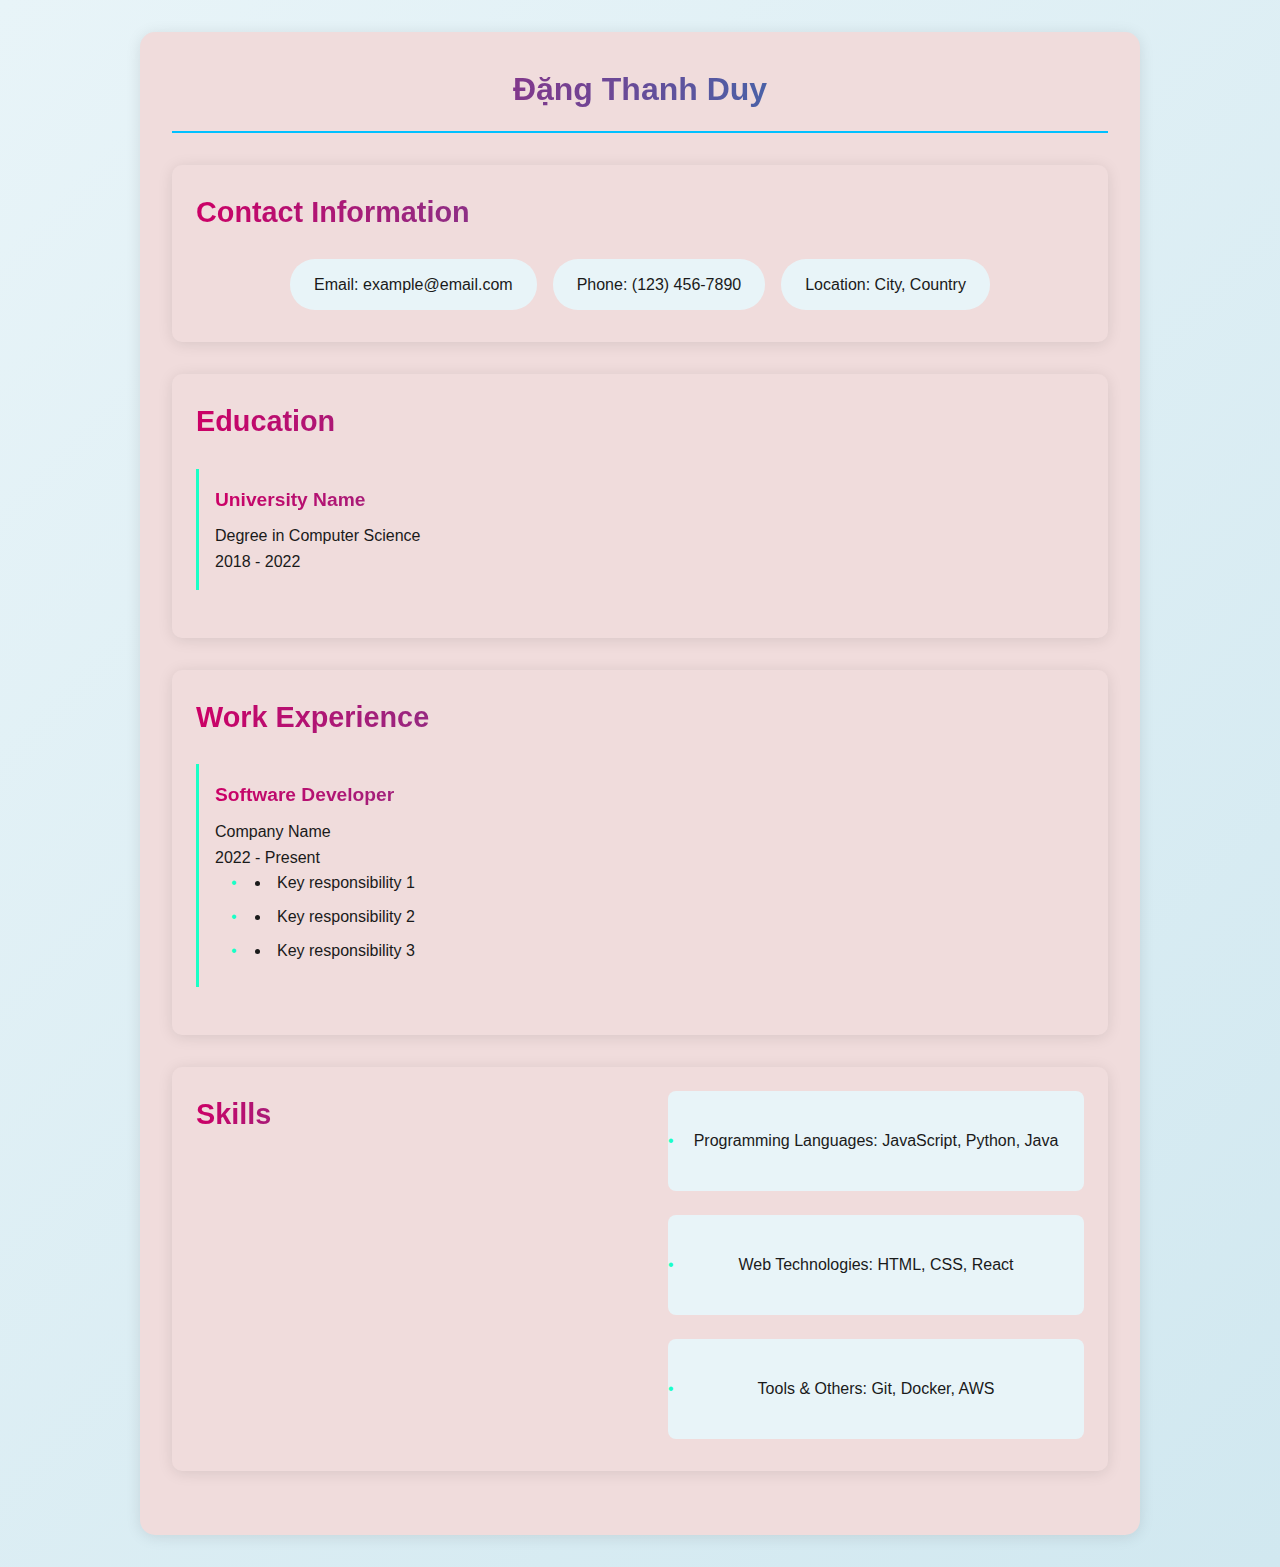
<file: cv_dangthanhduy/cv3.html>
<!DOCTYPE html>
<html lang="en">
<head>
    <meta charset="UTF-8">
    <meta name="viewport" content="width=device-width, initial-scale=1.0">
    <title>CV - Đặng Thanh Duy</title>
    <link rel="stylesheet" href="cv3-style.css">
</head>
<body>
    <div class="container">
        <header>
            <h1>Đặng Thanh Duy</h1>
            <p class="title">Software Developer</p>
        </header>

        <section class="contact-info">
            <h2>Contact Information</h2>
            <ul>
                <li>Email: example@email.com</li>
                <li>Phone: (123) 456-7890</li>
                <li>Location: City, Country</li>
            </ul>
        </section>

        <section class="education">
            <h2>Education</h2>
            <div class="entry">
                <h3>University Name</h3>
                <p>Degree in Computer Science</p>
                <p>2018 - 2022</p>
            </div>
        </section>

        <section class="experience">
            <h2>Work Experience</h2>
            <div class="entry">
                <h3>Software Developer</h3>
                <p>Company Name</p>
                <p>2022 - Present</p>
                <ul>
                    <li>Key responsibility 1</li>
                    <li>Key responsibility 2</li>
                    <li>Key responsibility 3</li>
                </ul>
            </div>
        </section>

        <section class="skills">
            <h2>Skills</h2>
            <ul>
                <li>Programming Languages: JavaScript, Python, Java</li>
                <li>Web Technologies: HTML, CSS, React</li>
                <li>Tools & Others: Git, Docker, AWS</li>
            </ul>
        </section>
    </div>
    <script src="cv3.js"></script>
</body>
</html>
</file>
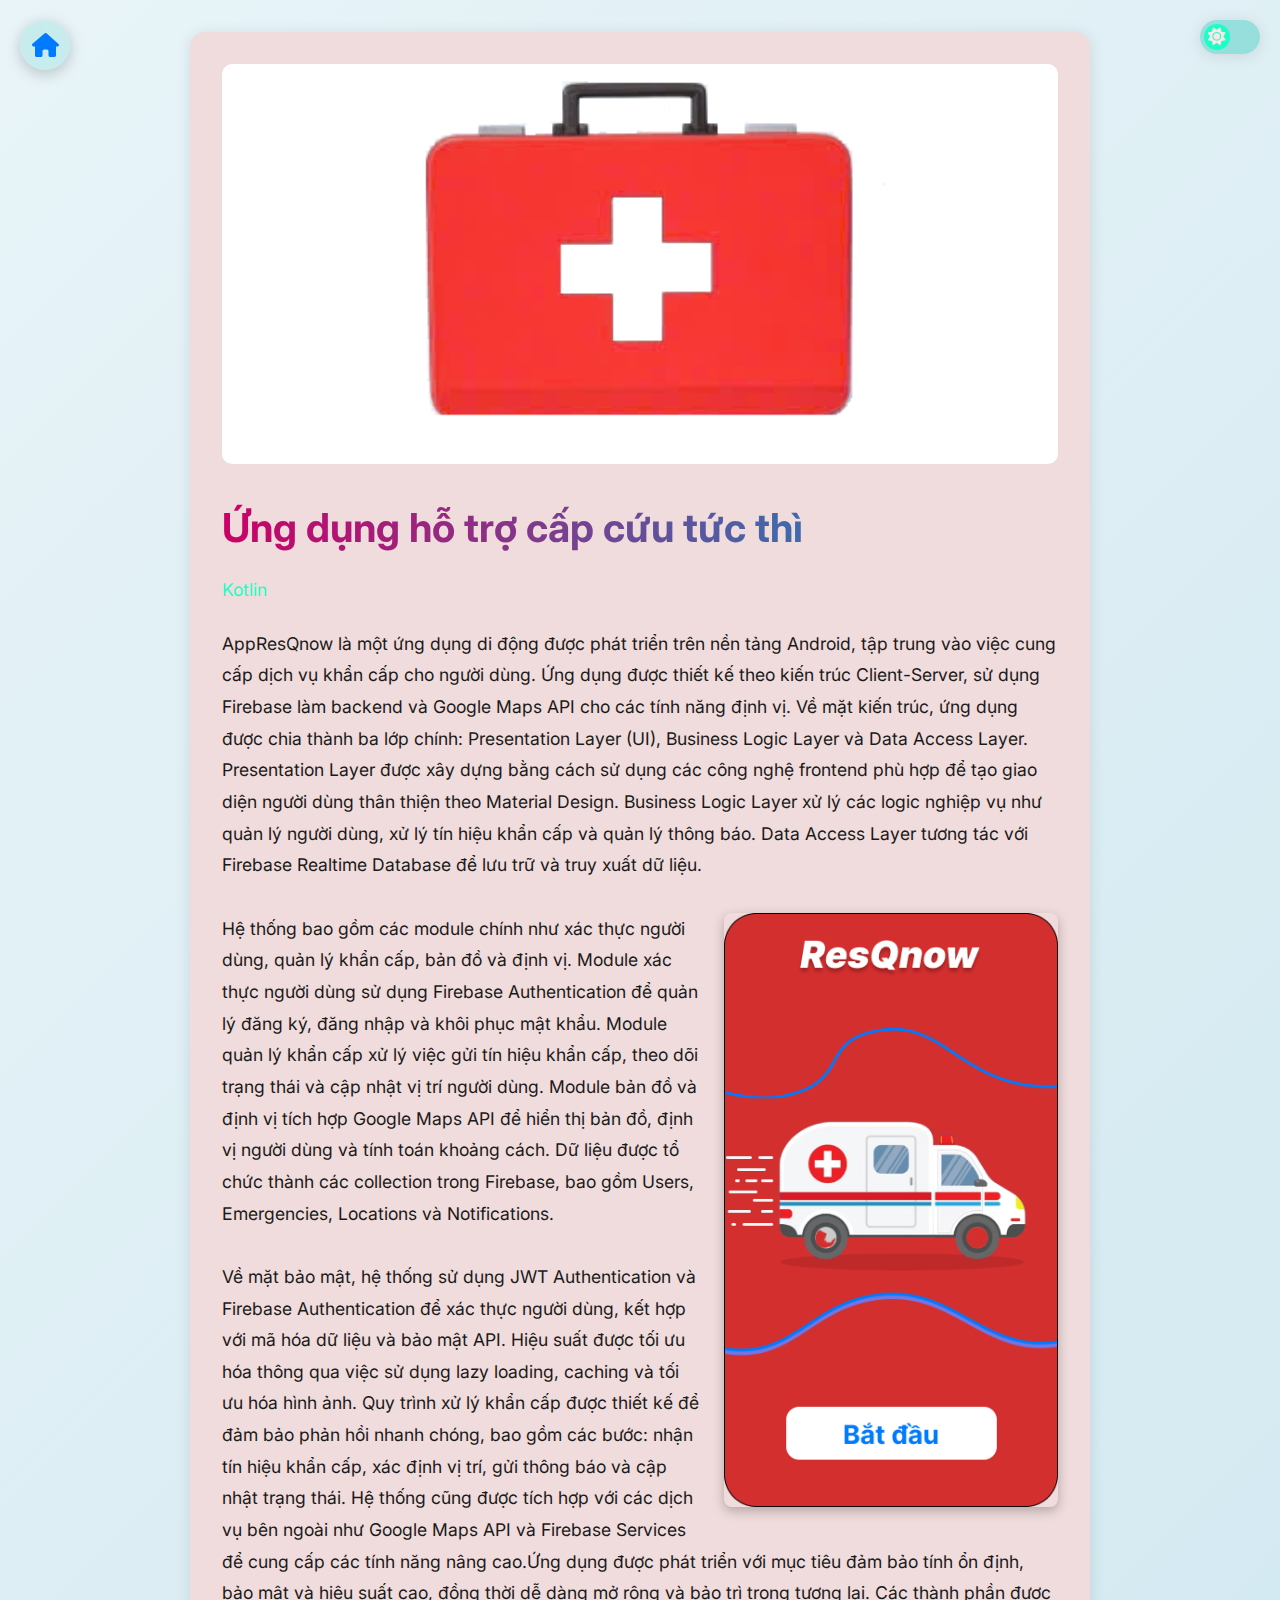
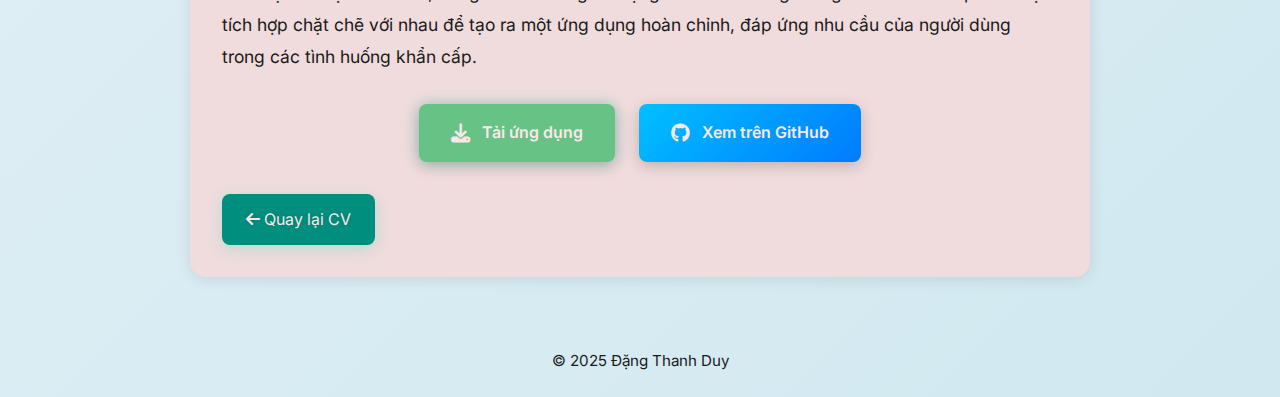
<file: cv_dangthanhduy/project_details.html>
<!DOCTYPE html>
<html lang="vi">
<head>
    <meta charset="UTF-8">
    <meta name="viewport" content="width=device-width, initial-scale=1.0">
    <title>Chi tiết Dự án - Ứng dụng hỗ trợ cấp cứu tức thì</title>
    <link rel="stylesheet" href="https://cdnjs.cloudflare.com/ajax/libs/font-awesome/6.4.0/css/all.min.css">
    <link rel="preconnect" href="https://fonts.googleapis.com">
    <link rel="preconnect" href="https://fonts.gstatic.com" crossorigin>
    <link href="https://fonts.googleapis.com/css2?family=Inter:wght@300;400;500;600;700;800&display=swap" rel="stylesheet">
    <link rel="stylesheet" href="cv3-style.css"> <!-- Reuse existing style -->
</head>
<body>
    <a href="../index.html" class="back-to-home" title="Quay lại trang chủ">
        <i class="fas fa-home"></i>
    </a>
    <div class="theme-switch-wrapper">
        <label class="theme-switch" for="checkbox">
            <input type="checkbox" id="checkbox" />
            <div class="slider round"></div>
        </label>
    </div>
    <div class="project-detail-container">
        <img src="./hinhanh/icon.png" alt="Ứng dụng hỗ trợ cấp cứu tức thì" class="project-detail-image">
        
        <h1 class="project-detail-title">Ứng dụng hỗ trợ cấp cứu tức thì</h1>
        <p class="project-detail-tech">Kotlin</p>
        <p class="project-detail-description">
            AppResQnow là một ứng dụng di động được phát triển trên nền tảng Android, tập trung vào việc cung cấp dịch vụ khẩn cấp cho người dùng. Ứng dụng được thiết kế theo kiến trúc Client-Server, sử dụng Firebase làm backend và Google Maps API cho các tính năng định vị. Về mặt kiến trúc, ứng dụng được chia thành ba lớp chính: Presentation Layer (UI), Business Logic Layer và Data Access Layer. Presentation Layer được xây dựng bằng cách sử dụng các công nghệ frontend phù hợp để tạo giao diện người dùng thân thiện theo Material Design. Business Logic Layer xử lý các logic nghiệp vụ như quản lý người dùng, xử lý tín hiệu khẩn cấp và quản lý thông báo. Data Access Layer tương tác với Firebase Realtime Database để lưu trữ và truy xuất dữ liệu.
            <br><br>
            <img src="./hinhanh/manhinh1.png" alt="Màn hình ứng dụng 1" class="inline-project-image">
            Hệ thống bao gồm các module chính như xác thực người dùng, quản lý khẩn cấp, bản đồ và định vị. Module xác thực người dùng sử dụng Firebase Authentication để quản lý đăng ký, đăng nhập và khôi phục mật khẩu. Module quản lý khẩn cấp xử lý việc gửi tín hiệu khẩn cấp, theo dõi trạng thái và cập nhật vị trí người dùng. Module bản đồ và định vị tích hợp Google Maps API để hiển thị bản đồ, định vị người dùng và tính toán khoảng cách. Dữ liệu được tổ chức thành các collection trong Firebase, bao gồm Users, Emergencies, Locations và Notifications.
            <br><br>
            Về mặt bảo mật, hệ thống sử dụng JWT Authentication và Firebase Authentication để xác thực người dùng, kết hợp với mã hóa dữ liệu và bảo mật API. Hiệu suất được tối ưu hóa thông qua việc sử dụng lazy loading, caching và tối ưu hóa hình ảnh. Quy trình xử lý khẩn cấp được thiết kế để đảm bảo phản hồi nhanh chóng, bao gồm các bước: nhận tín hiệu khẩn cấp, xác định vị trí, gửi thông báo và cập nhật trạng thái. Hệ thống cũng được tích hợp với các dịch vụ bên ngoài như Google Maps API và Firebase Services để cung cấp các tính năng nâng cao.Ứng dụng được phát triển với mục tiêu đảm bảo tính ổn định, bảo mật và hiệu suất cao, đồng thời dễ dàng mở rộng và bảo trì trong tương lai. Các thành phần được tích hợp chặt chẽ với nhau để tạo ra một ứng dụng hoàn chỉnh, đáp ứng nhu cầu của người dùng trong các tình huống khẩn cấp.
        </p>
        <div class="project-links">
            <a href="https://drive.usercontent.google.com/download?id=1MDBkppuivKhj4fGBPji-B841EZqGLfjx&export=download&authuser=0" class="project-link download-link" target="_blank" rel="noopener noreferrer">
                <i class="fas fa-download"></i> Tải ứng dụng
            </a>
            <a href="https://github.com/DangTDuy/Instant-Emergency-Assistance.git" class="project-link github-link" target="_blank" rel="noopener noreferrer">
                <i class="fab fa-github"></i> Xem trên GitHub
            </a>
        </div>
        <a href="cv3.html" class="back-to-cv"><i class="fas fa-arrow-left"></i> Quay lại CV</a>
    </div>
    <script src="cv3.js"></script>
    <footer>
        <p>&copy; 2025 Đặng Thanh Duy</p>
    </footer>
</body>
</html>
</file>
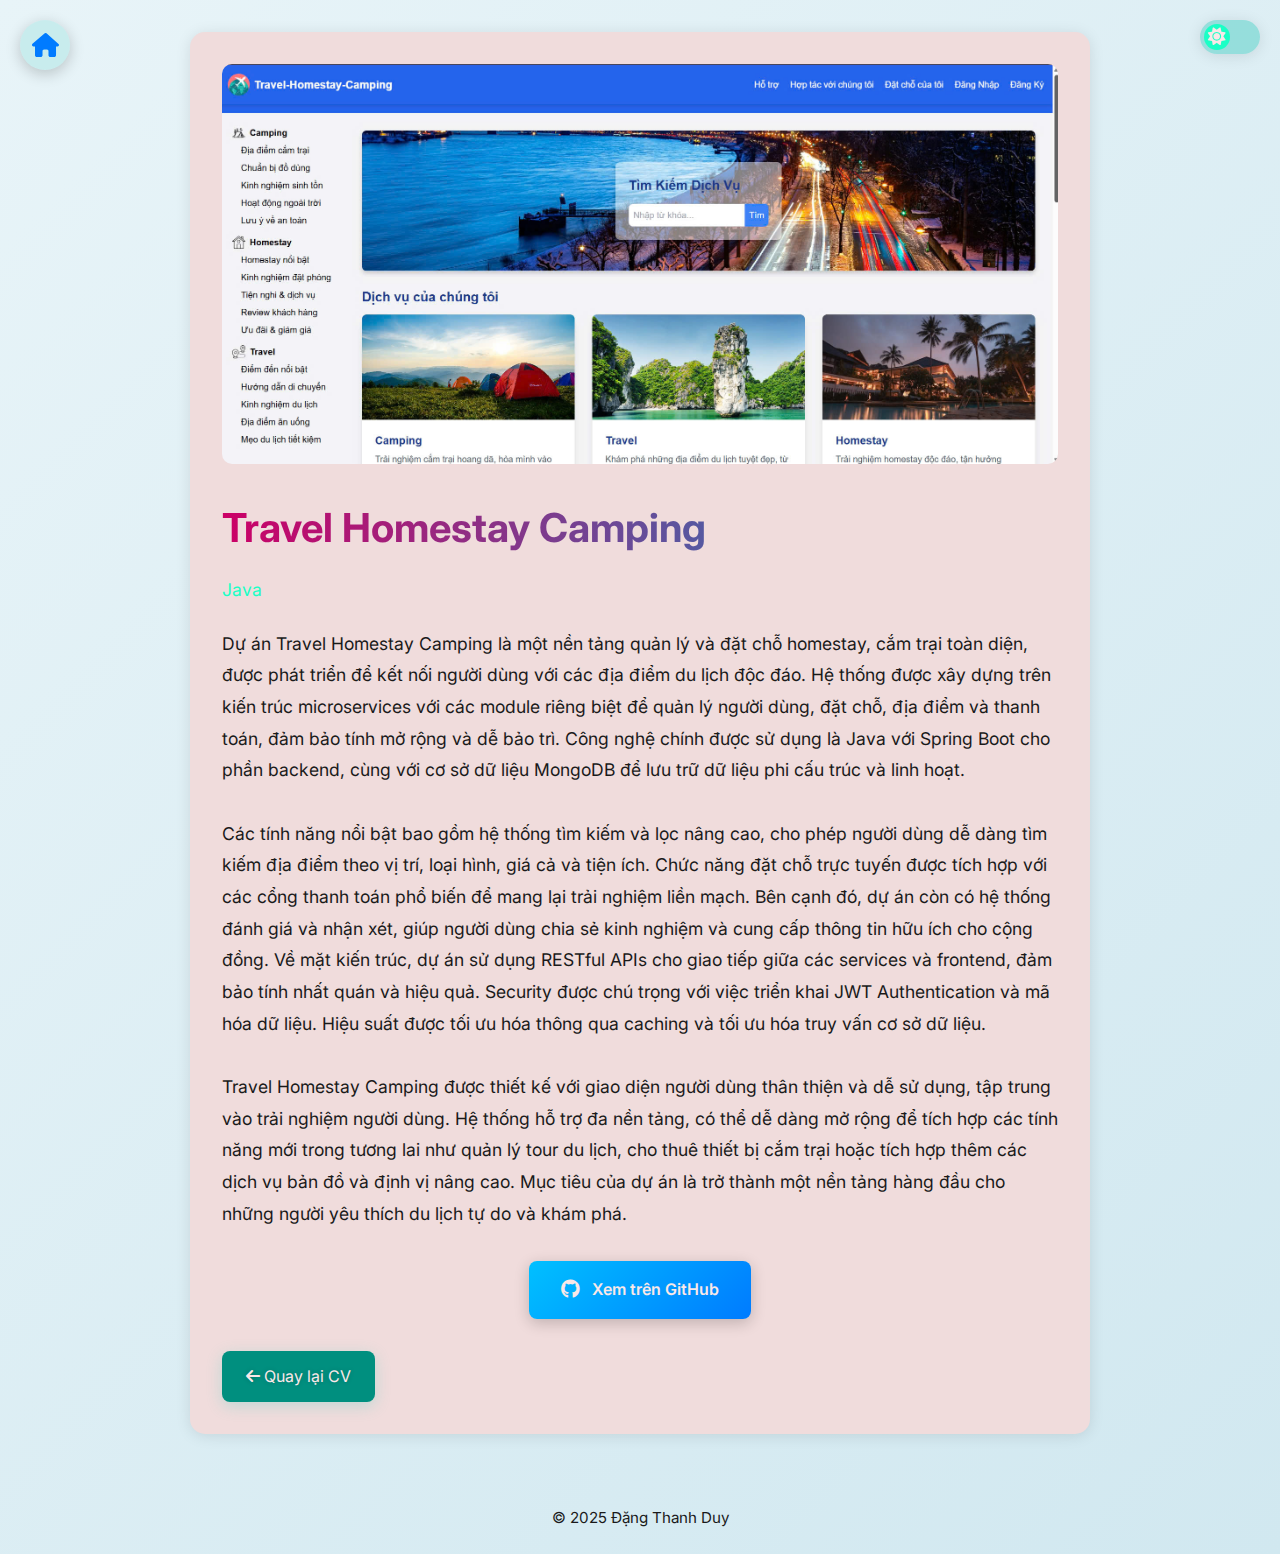
<file: cv_dangthanhduy/travel_homestay_camping_details.html>
<!DOCTYPE html>
<html lang="vi">
<head>
    <meta charset="UTF-8">
    <meta name="viewport" content="width=device-width, initial-scale=1.0">
    <title>Chi tiết Dự án - Travel Homestay Camping</title>
    <link rel="stylesheet" href="https://cdnjs.cloudflare.com/ajax/libs/font-awesome/6.4.0/css/all.min.css">
    <link rel="preconnect" href="https://fonts.googleapis.com">
    <link rel="preconnect" href="https://fonts.gstatic.com" crossorigin>
    <link href="https://fonts.googleapis.com/css2?family=Inter:wght@300;400;500;600;700;800&display=swap" rel="stylesheet">
    <link rel="stylesheet" href="cv3-style.css"> <!-- Reuse existing style -->
</head>
<body>
    <a href="../index.html" class="back-to-home" title="Quay lại trang chủ">
        <i class="fas fa-home"></i>
    </a>
    <div class="theme-switch-wrapper">
        <label class="theme-switch" for="checkbox">
            <input type="checkbox" id="checkbox" />
            <div class="slider round"></div>
        </label>
    </div>
    <div class="project-detail-container">
        <img src="./hinhanh/thc.png" alt="Travel Homestay Camping" class="project-detail-image">
        
        <h1 class="project-detail-title">Travel Homestay Camping</h1>
        <p class="project-detail-tech">Java</p>
        <p class="project-detail-description">
            Dự án Travel Homestay Camping là một nền tảng quản lý và đặt chỗ homestay, cắm trại toàn diện, được phát triển để kết nối người dùng với các địa điểm du lịch độc đáo. Hệ thống được xây dựng trên kiến trúc microservices với các module riêng biệt để quản lý người dùng, đặt chỗ, địa điểm và thanh toán, đảm bảo tính mở rộng và dễ bảo trì. Công nghệ chính được sử dụng là Java với Spring Boot cho phần backend, cùng với cơ sở dữ liệu MongoDB để lưu trữ dữ liệu phi cấu trúc và linh hoạt.
            <br><br>
            Các tính năng nổi bật bao gồm hệ thống tìm kiếm và lọc nâng cao, cho phép người dùng dễ dàng tìm kiếm địa điểm theo vị trí, loại hình, giá cả và tiện ích. Chức năng đặt chỗ trực tuyến được tích hợp với các cổng thanh toán phổ biến để mang lại trải nghiệm liền mạch. Bên cạnh đó, dự án còn có hệ thống đánh giá và nhận xét, giúp người dùng chia sẻ kinh nghiệm và cung cấp thông tin hữu ích cho cộng đồng. Về mặt kiến trúc, dự án sử dụng RESTful APIs cho giao tiếp giữa các services và frontend, đảm bảo tính nhất quán và hiệu quả. Security được chú trọng với việc triển khai JWT Authentication và mã hóa dữ liệu. Hiệu suất được tối ưu hóa thông qua caching và tối ưu hóa truy vấn cơ sở dữ liệu.
            <br><br>
            Travel Homestay Camping được thiết kế với giao diện người dùng thân thiện và dễ sử dụng, tập trung vào trải nghiệm người dùng. Hệ thống hỗ trợ đa nền tảng, có thể dễ dàng mở rộng để tích hợp các tính năng mới trong tương lai như quản lý tour du lịch, cho thuê thiết bị cắm trại hoặc tích hợp thêm các dịch vụ bản đồ và định vị nâng cao. Mục tiêu của dự án là trở thành một nền tảng hàng đầu cho những người yêu thích du lịch tự do và khám phá.
        </p>
        <div class="project-links">
            <a href="https://github.com/DangTDuy/Travel---Homestay-Camping-Booking-Application-.git" class="project-link github-link" target="_blank" rel="noopener noreferrer">
                <i class="fab fa-github"></i> Xem trên GitHub 
            </a>
        </div>
        <a href="cv3.html" class="back-to-cv"><i class="fas fa-arrow-left"></i> Quay lại CV</a>
    </div>
    <script src="cv3.js"></script>
    <footer>
        <p>&copy; 2025 Đặng Thanh Duy</p>
    </footer>
</body>
</html>
</file>
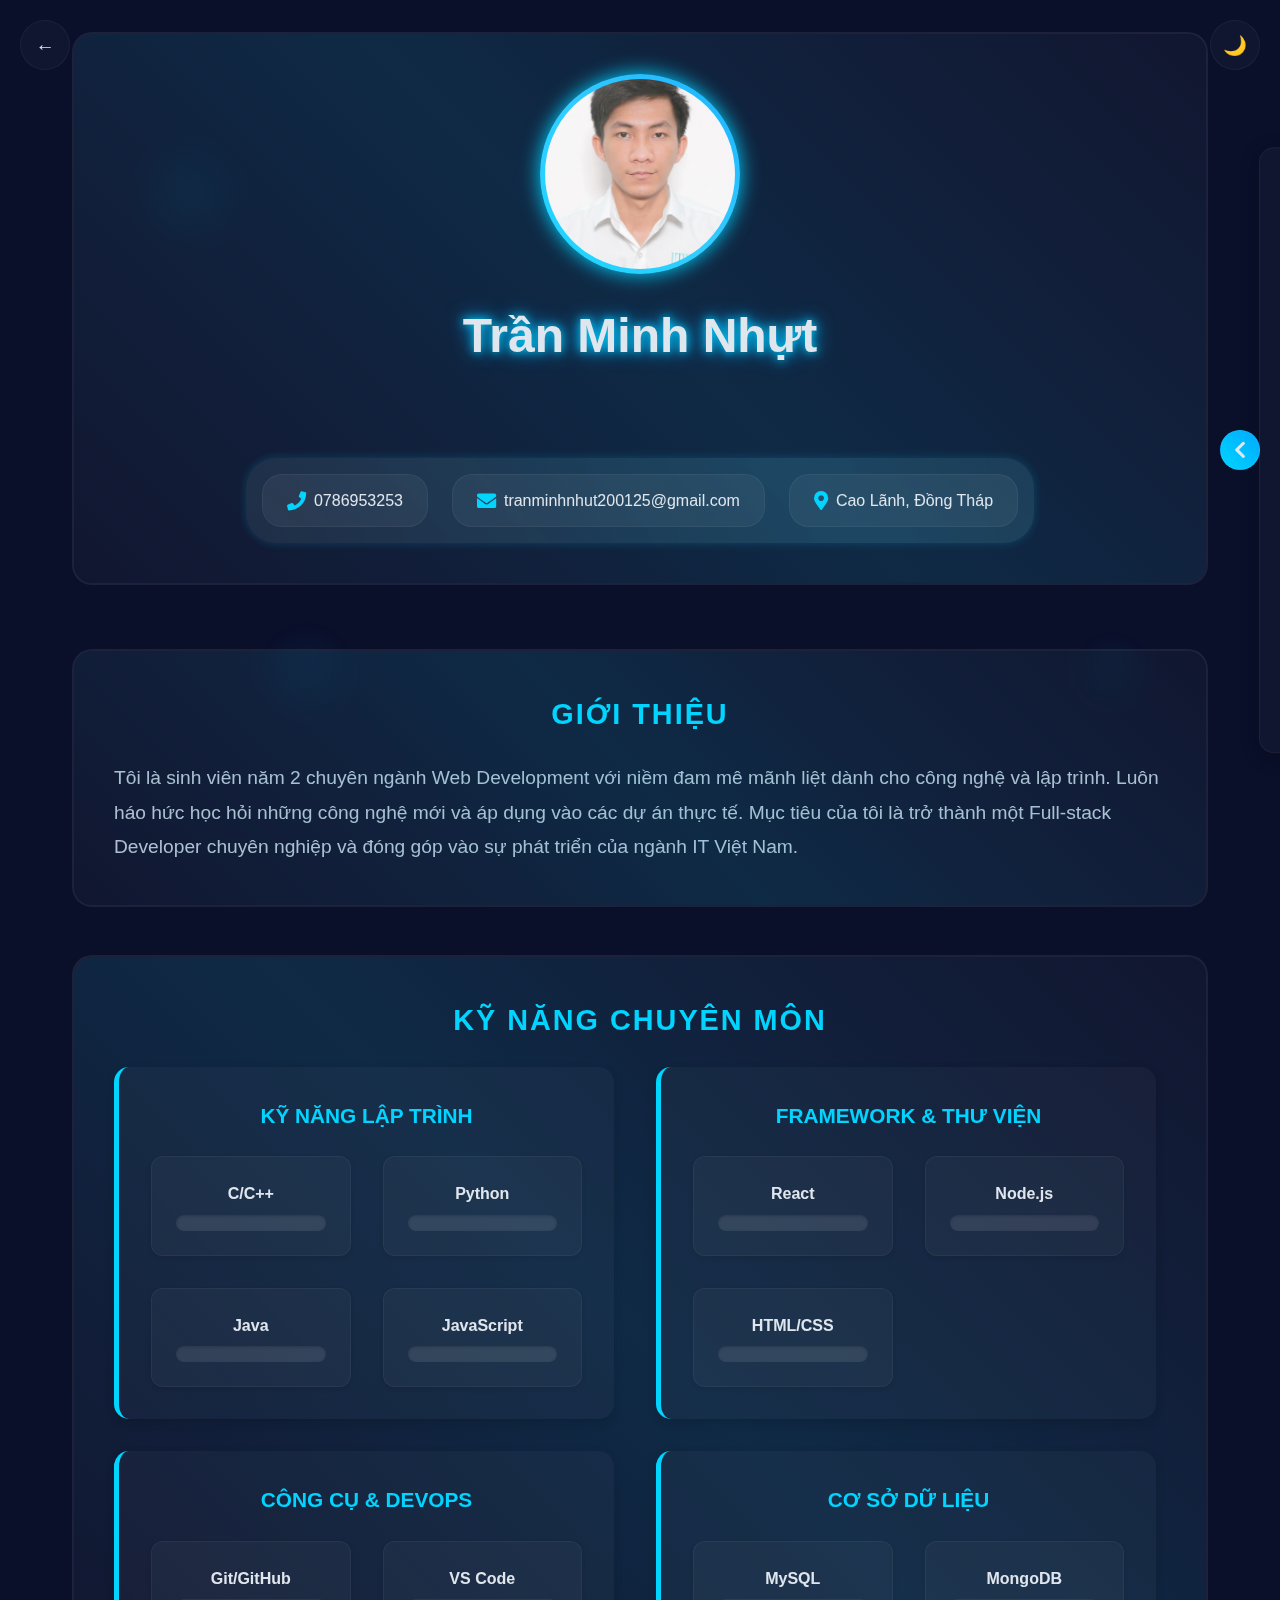
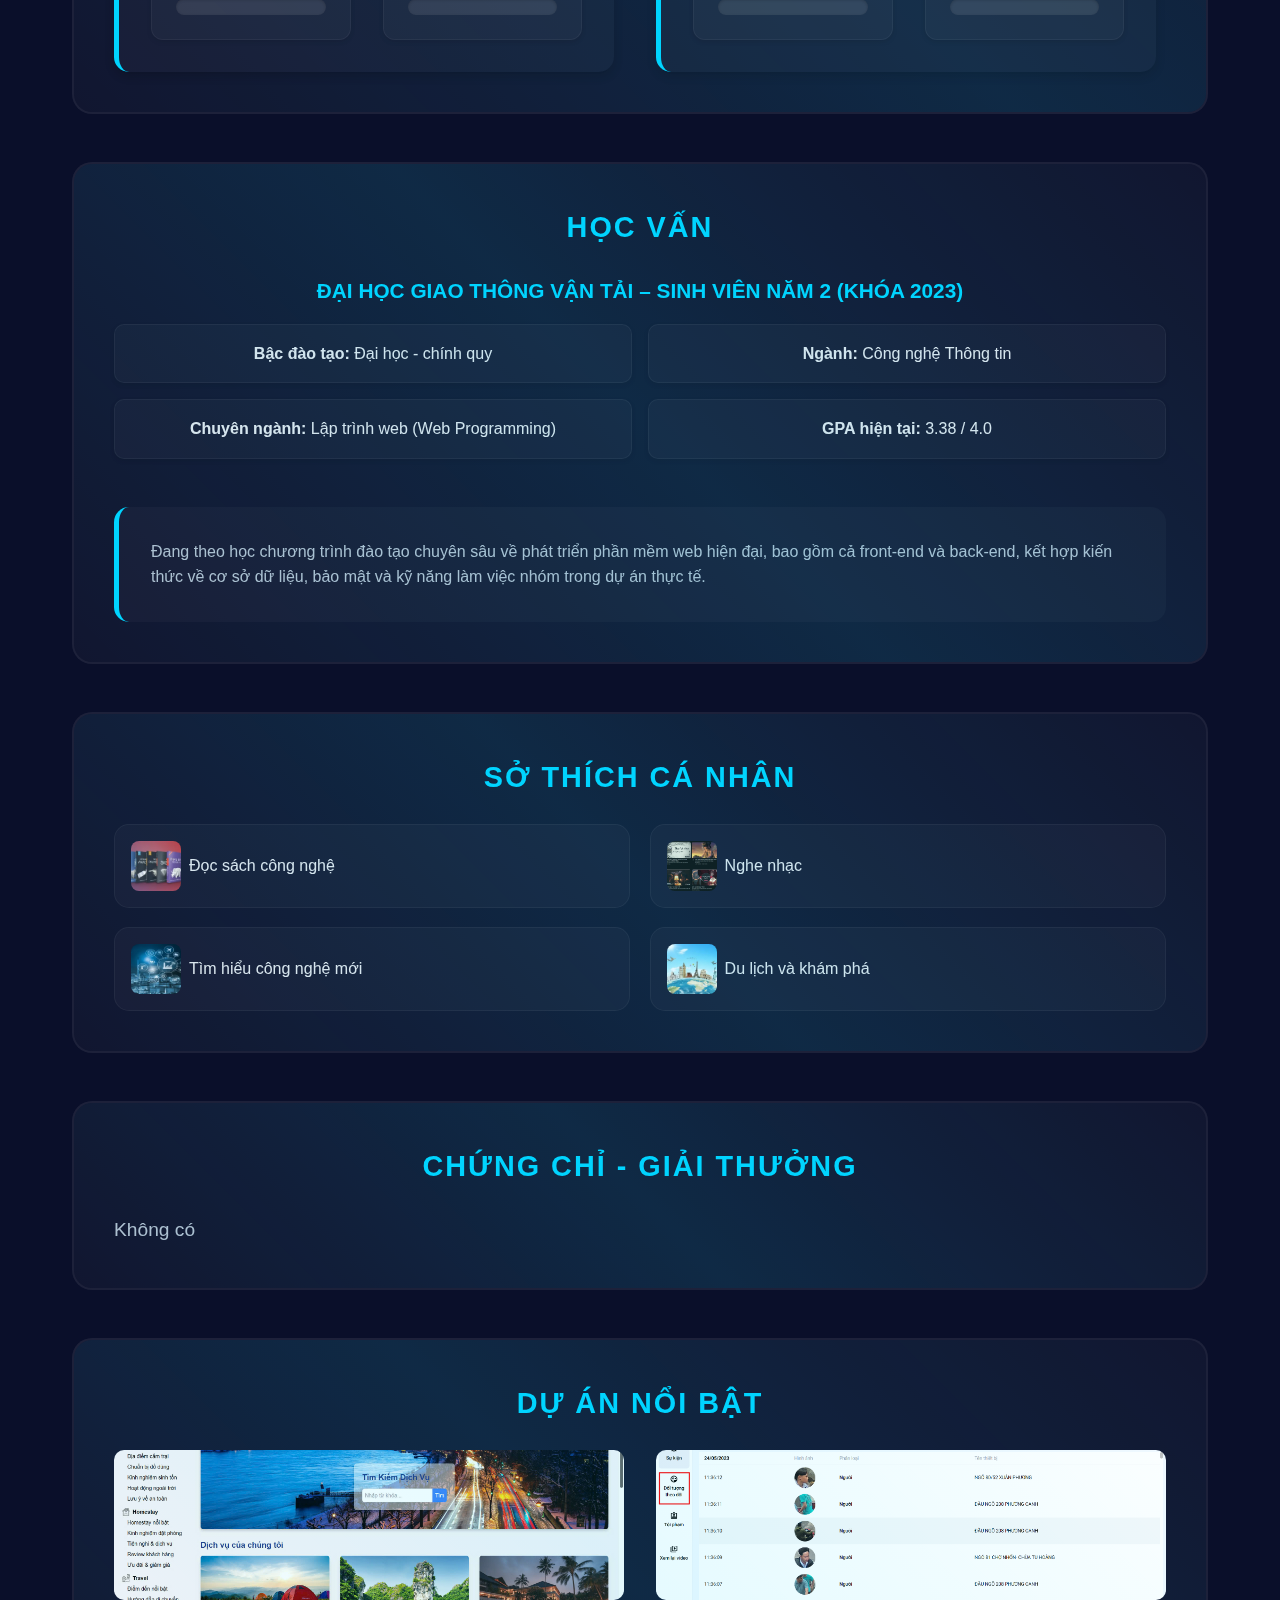
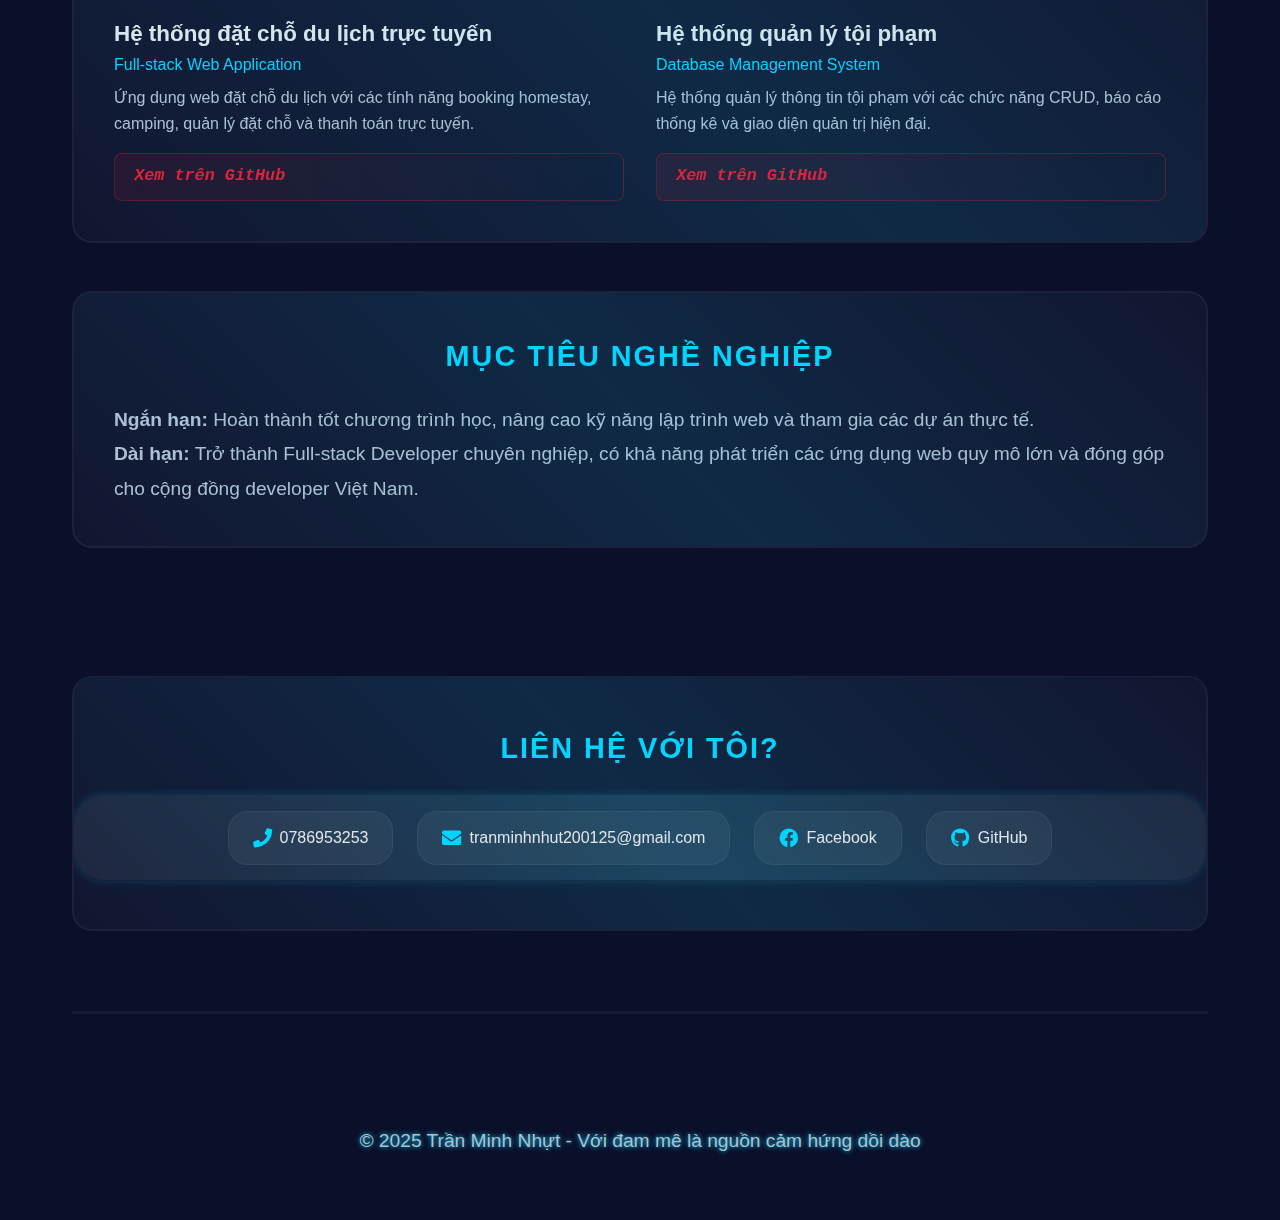
<file: cv_tranminhnhut/cv1.html>
﻿<!DOCTYPE html>
<html lang="vi">
<head>
    <meta charset="UTF-8">
    <meta name="viewport" content="width=device-width, initial-scale=1.0">
    <title>Digital CV - Trần Minh Nhựt</title>
    <link rel="stylesheet" href="cv1-style.css">
    <link rel="stylesheet" href="https://cdnjs.cloudflare.com/ajax/libs/font-awesome/5.15.4/css/all.min.css">
    <script src="cv1.js"></script>
</head>
<body data-theme="dark">
    <div class="floating-elements">
        <div class="floating-circle"></div>
        <div class="floating-circle"></div>
        <div class="floating-circle"></div>
    </div>

    <div class="controls">
        <button class="control-btn" id="theme-toggle">🌙</button>
        <button class="control-btn back-btn" onclick="goBack()">←</button>
    </div>

    <div class="nav-toggle animated">
        <i class="fas fa-chevron-left"></i>
    </div>
    <div class="nav-menu hidden">
        <div class="nav-avatar-container">
            <div class="nav-avatar">
                <img src="imgs/avatar.jpg" alt="Avatar">
            </div>
            <span class="nav-avatar-name">Trần Minh Nhựt</span>
        </div>
        <a href="#about">Giới thiệu</a>
        <a href="#skills">Kỹ năng chuyên môn</a>
        <a href="#education">Học vấn</a>
        <a href="#interests">Sở thích cá nhân</a>
        <a href="#certifications">Chứng chỉ - Giải thưởng</a>
        <a href="#projects">Dự án nổi bật</a>
        <a href="#career-goals">Mục tiêu nghề nghiệp</a>
        <a href="#contact">Liên hệ</a>
    </div>

    <div class="container">
        <section id="intro" class="section intro-section">
            <div class="profile-img">
                <img src="imgs/avatar.jpg" alt="Trần Minh Nhựt">
            </div>
            <div class="profile-info">
                <h1 class="name">Trần Minh Nhựt</h1>
                <div class="title-container">
                    <div class="title-animated">
                        <span class="title-text">Sinh viên năm 2</span>
                        <span class="title-text">Web Developer</span>
                        <span class="title-text">Fullstack Developer</span>
                    </div>
                </div>
                <div class="contact-info">
                    <a href="tel:0786953253" class="contact-item"><i class="fas fa-phone"></i> 0786953253</a>
                    <a href="mailto:tranminhnhut200125@gmail.com" class="contact-item"><i class="fas fa-envelope"></i> tranminhnhut200125@gmail.com</a>
                    <span class="contact-item"><i class="fas fa-map-marker-alt"></i> Cao Lãnh, Đồng Tháp</span>
                </div>
            </div>
        </section>

        <div class="main-content">
            <section id="about" class="section">
                <h2 class="section-title">Giới thiệu</h2>
                <p class="about-text">
                    Tôi là sinh viên năm 2 chuyên ngành Web Development với niềm đam mê mãnh liệt dành cho công nghệ và lập trình.
                    Luôn háo hức học hỏi những công nghệ mới và áp dụng vào các dự án thực tế.
                    Mục tiêu của tôi là trở thành một Full-stack Developer chuyên nghiệp và đóng góp vào sự phát triển của ngành IT Việt Nam.
                </p>
            </section>

            <section id="skills" class="section">
                <h2 class="section-title">Kỹ năng chuyên môn</h2>
                <div class="skills-content">
                    <div class="skills-categories">
                        <div class="skill-category programming">
                            <h3 class="category-title">Kỹ năng lập trình</h3>
                            <div class="skills-grid">
                                <div class="skill-item">
                                    <div class="skill-name">C/C++</div>
                                    <div class="skill-progress">
                                        <div class="skill-progress-bar" data-proficiency="85"></div>
                                    </div>
                                </div>
                                <div class="skill-item">
                                    <div class="skill-name">Python</div>
                                    <div class="skill-progress">
                                        <div class="skill-progress-bar" data-proficiency="90"></div>
                                    </div>
                                </div>
                                <div class="skill-item">
                                    <div class="skill-name">Java</div>
                                    <div class="skill-progress">
                                        <div class="skill-progress-bar" data-proficiency="80"></div>
                                    </div>
                                </div>
                                <div class="skill-item">
                                    <div class="skill-name">JavaScript</div>
                                    <div class="skill-progress">
                                        <div class="skill-progress-bar" data-proficiency="85"></div>
                                    </div>
                                </div>
                            </div>
                        </div>
                        <div class="skill-category frameworks">
                            <h3 class="category-title">Framework & Thư viện</h3>
                            <div class="skills-grid">
                                <div class="skill-item">
                                    <div class="skill-name">React</div>
                                    <div class="skill-progress">
                                        <div class="skill-progress-bar" data-proficiency="80"></div>
                                    </div>
                                </div>
                                <div class="skill-item">
                                    <div class="skill-name">Node.js</div>
                                    <div class="skill-progress">
                                        <div class="skill-progress-bar" data-proficiency="75"></div>
                                    </div>
                                </div>
                                <div class="skill-item">
                                    <div class="skill-name">HTML/CSS</div>
                                    <div class="skill-progress">
                                        <div class="skill-progress-bar" data-proficiency="90"></div>
                                    </div>
                                </div>
                            </div>
                        </div>
                        <div class="skill-category devops">
                            <h3 class="category-title">Công cụ & DevOps</h3>
                            <div class="skills-grid">
                                <div class="skill-item">
                                    <div class="skill-name">Git/GitHub</div>
                                    <div class="skill-progress">
                                        <div class="skill-progress-bar" data-proficiency="85"></div>
                                    </div>
                                </div>
                                <div class="skill-item">
                                    <div class="skill-name">VS Code</div>
                                    <div class="skill-progress">
                                        <div class="skill-progress-bar" data-proficiency="90"></div>
                                    </div>
                                </div>
                            </div>
                        </div>
                        <div class="skill-category database">
                            <h3 class="category-title">Cơ sở dữ liệu</h3>
                            <div class="skills-grid">
                                <div class="skill-item">
                                    <div class="skill-name">MySQL</div>
                                    <div class="skill-progress">
                                        <div class="skill-progress-bar" data-proficiency="80"></div>
                                    </div>
                                </div>
                                <div class="skill-item">
                                    <div class="skill-name">MongoDB</div>
                                    <div class="skill-progress">
                                        <div class="skill-progress-bar" data-proficiency="75"></div>
                                    </div>
                                </div>
                            </div>
                        </div>
                    </div>
                </div>
            </section>

            <section id="education" class="section">
                <h2 class="section-title">Học vấn</h2>
                <h3 class="education-highlight">Đại học Giao thông Vận tải – Sinh viên năm 2 (Khóa 2023)</h3>

                <div class="education-section">
                    <div class="education-grid">
                        <div class="education-grid-item">
                            <p><strong>Bậc đào tạo:</strong> Đại học - chính quy</p>
                        </div>
                        <div class="education-grid-item">
                            <p><strong>Ngành:</strong> Công nghệ Thông tin</p>
                        </div>
                        <div class="education-grid-item">
                            <p><strong>Chuyên ngành:</strong> Lập trình web (Web Programming)</p>
                        </div>
                        <div class="education-grid-item">
                            <p><strong>GPA hiện tại:</strong> 3.38 / 4.0</p>
                        </div>
                    </div>

                    <div class="education-item">
                        <p class="item-description">
                            Đang theo học chương trình đào tạo chuyên sâu về phát triển phần mềm web hiện đại, bao gồm cả front-end và back-end, kết hợp kiến thức về cơ sở dữ liệu, bảo mật và kỹ năng làm việc nhóm trong dự án thực tế.
                        </p>
                    </div>
                </div>
            </section>

            <section id="interests" class="section">
                <h2 class="section-title">Sở thích cá nhân</h2>
                <ul class="interest-list">
                    <li>
                        <img src="imgs/TB.webp" alt="Đọc sách công nghệ" class="interest-img">
                        Đọc sách công nghệ
                    </li>
                    <li>
                        <img src="imgs/playlists.png" alt="Nghe nhạc" class="interest-img">
                        Nghe nhạc
                    </li>
                    <li>
                        <img src="imgs/newT.webp" alt="Tìm hiểu công nghệ mới" class="interest-img">
                        Tìm hiểu công nghệ mới
                    </li>
                    <li>
                        <img src="imgs/travel.webp" alt="Du lịch và khám phá" class="interest-img">
                        Du lịch và khám phá
                    </li>
                </ul>
            </section>

            <section id="certifications" class="section">
                <h2 class="section-title">Chứng chỉ - Giải thưởng</h2>
                <p class="about-text">Không có</p>
            </section>

            <section id="projects" class="section">
                <h2 class="section-title">Dự án nổi bật</h2>
                <div class="projects-grid">
                    <div class="project-item">
                        <img src="imgs/thc.png" alt="Hệ thống đặt chỗ du lịch trực tuyến" class="project-img">
                        <h3 class="item-title">Hệ thống đặt chỗ du lịch trực tuyến</h3>
                        <p class="item-subtitle">Full-stack Web Application</p>
                        <p class="item-description">
                            Ứng dụng web đặt chỗ du lịch với các tính năng booking homestay, camping,
                            quản lý đặt chỗ và thanh toán trực tuyến.
                        </p>
                        <a href="https://github.com/DangTDuy/Travel---Homestay-Camping-Booking-Application-" class="github-link">
                            <span>Xem trên GitHub</span>
                        </a>
                    </div>
                    <div class="project-item">
                        <img src="imgs/qltp.png" alt="Hệ thống quản lý tội phạm" class="project-img">
                        <h3 class="item-title">Hệ thống quản lý tội phạm</h3>
                        <p class="item-subtitle">Database Management System</p>
                        <p class="item-description">
                            Hệ thống quản lý thông tin tội phạm với các chức năng CRUD,
                            báo cáo thống kê và giao diện quản trị hiện đại.
                        </p>
                        <a href="https://github.com/66TranMinhNhut/Criminal-Management-System" class="github-link">
                            <span>Xem trên GitHub</span>
                        </a>
                    </div>
                </div>
            </section>

            <section id="career-goals" class="section">
                <h2 class="section-title">Mục tiêu nghề nghiệp</h2>
                <p class="about-text">
                    <strong>Ngắn hạn:</strong> Hoàn thành tốt chương trình học, nâng cao kỹ năng lập trình web và tham gia các dự án thực tế.
                </p>
                <p class="about-text">
                    <strong>Dài hạn:</strong> Trở thành Full-stack Developer chuyên nghiệp, có khả năng phát triển các ứng dụng web quy mô lớn và đóng góp cho cộng đồng developer Việt Nam.
                </p>
            </section>

            <section id="contact" class="section contact-section">
                <h2 class="section-title">Liên hệ với tôi?</h2>
                <div class="contact-info footer-contact">
                    <a href="tel:0786953253" class="contact-item"><i class="fas fa-phone"></i> 0786953253</a>
                    <a href="mailto:tranminhnhut200125@gmail.com" class="contact-item"><i class="fas fa-envelope"></i> tranminhnhut200125@gmail.com</a>
                    <a href="https://www.facebook.com/tran.minh.nhut.522995" class="contact-item"><i class="fab fa-facebook"></i> Facebook</a>
                    <a href="https://github.com/66TranMinhNhut" class="contact-item"><i class="fab fa-github"></i> GitHub</a>
                </div>
            </section>

            <hr class="footer-divider">
            <footer class="footer-section">
                <p class="footer-text animated-footer">© 2025 Trần Minh Nhựt - Với đam mê là nguồn cảm hứng dồi dào</p>
            </footer>
        </div>
    </div>
</body>
</html>
</file>
<file: cv_dangthanhduy/cv3-style.css>
* {
    margin: 0;
    padding: 0;
    box-sizing: border-box;
}

:root {
    --primary-color: #007bff; /* Vibrant blue for headings */
    --secondary-color: #00c0ff; /* Sky blue for secondary elements */
    --accent-color: #1affc6; /* Brighter teal/mint for accents */
    --text-color: #1a1a1a; /* Very dark grey, almost black for text */
    --light-bg: #e8f4f8; /* Light blue background */
    --white: #FAE8E8; /* Changed to light pink */
    --dark-bg: #121212;
    --shadow: 0 2px 15px rgba(0,0,0,0.1);
    --transition: all 0.3s ease;
    --hover-transition: all 0.2s ease;
    --bg-color: var(--light-bg);
    --card-bg: #F0DCDC; /* Darker pink for card backgrounds */
    --purple-gradient: linear-gradient(135deg, #2c7a9c, #4ecdc4);
    --glow-shadow: 0 0 15px rgba(78, 205, 196, 0.4);
    
    /* Added for consistent button colors */
    --button-primary-bg: var(--accent-color);
    --button-primary-hover-bg: #3dbeb6;
    --button-secondary-bg: #a0a8ad; /* Grey for GitHub */
    --button-secondary-hover-bg: #b5bdc2;
    --button-success-bg: #66c285; /* Green for download */
    --button-success-hover-bg: #66b88a;

    /* RGB values for rgba */
    --accent-color-rgb: 78, 205, 196;
    --primary-color-rgb: 0, 123, 255;
    --secondary-color-rgb: 0, 192, 255;
    --text-color-rgb: 44, 62, 80;
}

@keyframes subtleBackgroundPulse {
    0% { background-color: var(--card-bg); }
    50% { background-color: rgba(var(--accent-color-rgb), 0.05); }
    100% { background-color: var(--card-bg); }
}

@keyframes galaxyTextAnimation {
    0% { background-position: 0% 50%; }
    50% { background-position: 100% 50%; }
    100% { background-position: 0% 50%; }
}

/* Dark Galaxy (Dark Mode) Variables */
body.dark-mode {
    --primary-color: #00e5ff; /* Neon cyan for headings */
    --secondary-color: #00b8d4; /* Bright cyan for secondary elements */
    --accent-color: #00ffd5; /* Neon turquoise for accents */
    --text-color: #e0f7fa; /* Light cyan for text */
    --light-bg: #001a2c; /* Deep blue background */
    --white: #002b3d; /* Darker blue for cards */
    --shadow: 0 2px 15px rgba(0,0,0,0.4);
    --bg-color: var(--light-bg);
    --card-bg: var(--white);

    /* Added for consistent button colors in dark mode */
    --button-primary-bg: var(--accent-color);
    --button-primary-hover-bg: #00e6c3;
    --button-secondary-bg: #006064; /* Dark cyan for GitHub */
    --button-secondary-hover-bg: #00838f;
    --button-success-bg: #00bfa5;
    --button-success-hover-bg: #00e0c3;

    /* RGB values for rgba */
    --accent-color-rgb: 0, 255, 213;
}

body {
    font-family: 'Inter', Arial, sans-serif;
    line-height: 1.6;
    color: var(--text-color);
    background: linear-gradient(135deg, #e8f4f8 0%, #d1e8f0 25%, #2c7a9c 50%, #4ecdc4 75%, #c4e9d3 100%); /* Blue-green galaxy gradient */
    background-size: 400% 400%;
    animation: gradientBackground 15s ease infinite;
    transition: background 0.6s ease, color var(--transition);
}

@keyframes fadeInUp {
    from {
        opacity: 0;
        transform: translateY(20px);
    }
    to {
        opacity: 1;
        transform: translateY(0);
    }
}

@keyframes pulse {
    0% {
        transform: scale(1);
    }
    50% {
        transform: scale(1.15); /* Made more pronounced */
    }
    100% {
        transform: scale(1);
    }
}

@keyframes gradientBackground {
    0% { background-position: 0% 50%; }
    50% { background-position: 100% 50%; }
    100% { background-position: 0% 50%; }
}

@keyframes shake {
    0% { transform: translateX(0); }
    25% { transform: translateX(-5px); }
    50% { transform: translateX(5px); }
    75% { transform: translateX(-5px); }
    100% { transform: translateX(0); }
}

body.dark-mode {
    background: linear-gradient(135deg, #001a2c 0%, #002b3d 25%, #00363d 50%, #004d4d 75%, #006064 100%); /* Deep blue to cyan galaxy gradient */
    background-size: 400% 400%;
    animation: gradientBackground 15s ease infinite;
}

/* Add subtle star effect */
body.dark-mode::before {
    content: '';
    position: fixed;
    top: 0;
    left: 0;
    width: 100%;
    height: 100%;
    background-image: 
        radial-gradient(2px 2px at 20px 30px, #00e5ff, rgba(0,0,0,0)),
        radial-gradient(2px 2px at 40px 70px, #00ffd5, rgba(0,0,0,0)),
        radial-gradient(2px 2px at 50px 160px, #00b8d4, rgba(0,0,0,0)),
        radial-gradient(2px 2px at 90px 40px, #00e5ff, rgba(0,0,0,0)),
        radial-gradient(2px 2px at 130px 80px, #00ffd5, rgba(0,0,0,0)),
        radial-gradient(2px 2px at 160px 120px, #00b8d4, rgba(0,0,0,0));
    background-repeat: repeat;
    background-size: 200px 200px;
    opacity: 0.3;
    pointer-events: none;
    z-index: 0;
}

/* Ensure content stays above star effect */
body.dark-mode .container {
    position: relative;
    z-index: 1;
}

/* Add glow effect to headings in dark mode */
body.dark-mode h1,
body.dark-mode h2,
body.dark-mode h3 {
    text-shadow: 0 0 10px rgba(0, 229, 255, 0.5);
}

/* Add subtle glow to cards in dark mode */
body.dark-mode section {
    box-shadow: 0 0 20px rgba(0, 184, 212, 0.2);
}

/* Add glow to buttons in dark mode */
body.dark-mode .project-link,
body.dark-mode .back-to-cv,
body.dark-mode .view-project-link {
    box-shadow: 0 0 15px rgba(0, 255, 213, 0.3);
}

body.dark-mode .project-link:hover,
body.dark-mode .back-to-cv:hover,
body.dark-mode .view-project-link:hover {
    box-shadow: 0 0 20px rgba(0, 255, 213, 0.5);
}

.container {
    max-width: 1000px;
    margin: 2rem auto;
    padding: 2rem;
    background-color: var(--card-bg);
    box-shadow: var(--shadow);
    border-radius: 15px;
    animation: fadeIn 0.5s ease-in;
    transition: background-color var(--transition), box-shadow var(--transition);
}

@keyframes fadeIn {
    from { opacity: 0; transform: translateY(20px); }
    to { opacity: 1; transform: translateY(0); }
}

header {
    text-align: center;
    margin-bottom: 2rem;
    padding-bottom: 1rem;
    border-bottom: 2px solid #eee;
    position: relative;
    border-color: var(--secondary-color);
}

.avatar-container {
    position: relative;
    display: inline-block;
    margin-bottom: 1.5rem;
}

.avatar {
    width: 150px;
    height: 150px;
    border-radius: 50%;
    background: var(--purple-gradient); /* Use a more specific galaxy gradient for avatar */
    display: flex;
    align-items: center;
    justify-content: center;
    margin: 0 auto;
    box-shadow: 0 8px 32px rgba(0, 0, 0, 0.3), var(--glow-shadow); /* Keep glow for avatar */
    overflow: hidden;
    transition: var(--transition);
}

.avatar:hover {
    transform: scale(1.05);
    box-shadow: 0 12px 40px rgba(0, 0, 0, 0.5), var(--glow-shadow);
}

.status {
    position: absolute;
    bottom: 5px;
    right: 5px;
    width: 20px;
    height: 20px;
    border-radius: 50%;
    border: 3px solid var(--dark-bg);
    z-index: 2;
}

.status.online {
    background-color: #27ae60;
}

.status.away {
    background-color: #f39c12; /* Keep for clear status */
}

.status.offline {
    background-color: #e74c3c;
}

.avatar img {
    width: 100%;
    height: 100%;
    object-fit: contain;
    filter: drop-shadow(0 0 10px rgba(255, 255, 255, 0.1));
}

.card-details {
    display: flex;
    justify-content: center;
    gap: 2rem;
    margin-top: 1.5rem;
    color: var(--text-color);
    font-size: 1.1rem;
}

.card-details span {
    display: flex;
    align-items: center;
    gap: 0.5rem;
    color: transparent; /* Make text transparent for galaxy effect */
    background-image: linear-gradient(90deg, #CC0066, #0099CC, #CCAA00); /* Apply darker galaxy gradient */
    background-size: 200% auto;
    background-clip: text;
    -webkit-background-clip: text;
    -webkit-text-fill-color: transparent;
    transition: color var(--transition); /* Smooth transition for background changes */
    opacity: 0; /* Start invisible */
    animation: fadeInUp 0.5s ease-out forwards, galaxyTextAnimation 8s linear infinite; /* Apply fade-in and continuous galaxy animation */
    /* Add delay for staggered effect if needed */
}

.card-details span:nth-child(1) {
    animation-delay: 0.1s;
}

.card-details span:nth-child(2) {
    animation-delay: 0.2s;
}

.card-details i {
    color: var(--accent-color);
    font-size: 1.3rem;
    transition: color var(--transition);
}

header::after {
}

h1, h2, h3 {
    color: transparent;
    background-image: linear-gradient(90deg, #CC0066, #0099CC, #CCAA00); /* Darker galaxy gradient */
    background-size: 200% auto; /* Ensure gradient is larger than text to allow movement */
    background-clip: text;
    -webkit-background-clip: text;
    -webkit-text-fill-color: transparent;
    transition: background-image 0.5s ease; /* Keep transition for color change */
    font-weight: 700;
    animation: galaxyTextAnimation 8s linear infinite; /* Apply continuous animation */
    /* text-shadow: none; */
}

.title {
    color: transparent; /* Make text transparent for galaxy effect */
    background-image: linear-gradient(90deg, #CC0066, #0099CC, #CCAA00); /* Apply darker galaxy gradient */
    background-size: 200% auto;
    background-clip: text;
    -webkit-background-clip: text;
    -webkit-text-fill-color: transparent;
    font-weight: 500; /* Slightly lighter for elegance */
    transition: color var(--transition); /* Keep transition for color change */
    animation: galaxyTextAnimation 8s linear infinite; /* Apply continuous animation */
}

section {
    animation: slideIn 0.4s ease-out forwards;
    margin-bottom: 2rem;
    padding: 1.5rem;
    background: var(--card-bg);
    border-radius: 10px;
    box-shadow: var(--shadow);
    transition: background var(--transition), box-shadow var(--transition);
}

section:hover {
    transform: translateY(-5px);
    box-shadow: 0 8px 25px rgba(0,0,0,0.15);
}

h2 {
    margin-bottom: 1rem;
    padding-bottom: 0.5rem;
    font-size: 1.8rem;
    position: relative;
}

h2::after {
}

.entry {
    margin-bottom: 1.5rem;
    padding: 1rem;
    border-left: 3px solid var(--accent-color);
    transition: var(--transition);
}

.entry:hover {
    background: rgba(var(--accent-color-rgb), 0.08); /* Use rgba for consistent tint based on accent */
}

.project-entry {
    display: flex;
    flex-direction: column;
    align-items: flex-start;
    text-align: left;
    transition: var(--transition);
}

.project-entry:hover {
    transform: translateY(-5px);
    box-shadow: 0 8px 25px rgba(0,0,0,0.15);
}

.project-image {
    width: 100%;
    max-height: 250px;
    object-fit: cover;
    border-radius: 8px;
    margin-bottom: 1rem;
    box-shadow: 0 4px 10px rgba(0,0,0,0.2);
    opacity: 0;
    animation: fadeIn 0.5s ease-out forwards;
}

.certificate-image {
    width: 100%;
    max-width: 300px;
    height: auto;
    border-radius: 8px;
    margin-top: 1rem;
    box-shadow: 0 4px 10px rgba(0,0,0,0.2);
    transition: transform 0.3s ease;
    opacity: 0;
    animation: fadeIn 0.5s ease-out forwards;
}

.certificate-image:hover {
    transform: scale(1.02);
}

/* Project Details Page Specific Styles */
.project-detail-container {
    max-width: 900px;
    margin: 2rem auto;
    padding: 2rem;
    background-color: var(--card-bg);
    box-shadow: var(--shadow);
    border-radius: 15px;
    animation: fadeIn 0.5s ease-in;
    transition: background-color var(--transition), box-shadow var(--transition);
}

.project-detail-image {
    width: 100%;
    height: 400px;
    object-fit: cover;
    border-radius: 10px;
    margin-bottom: 1.5rem;
}

.project-detail-title {
    font-size: 2.5rem;
    color: var(--primary-color);
    margin-bottom: 1rem;
    transition: color var(--transition);
}

.project-detail-tech {
    color: var(--accent-color);
    font-size: 1.1rem;
    margin-bottom: 1.5rem;
    transition: color var(--transition);
}

.project-detail-description {
    font-size: 1.1rem;
    line-height: 1.8;
    color: var(--text-color);
    margin-bottom: 2rem;
    transition: color var(--transition);
}

.inline-project-image {
    display: block;
    max-width: 40%;
    height: auto;
    object-fit: contain;
    float: right;
    margin: 0 0 1rem 1.5rem;
    border-radius: 8px;
    box-shadow: 0 4px 12px rgba(0,0,0,0.25);
}

/* Add clearfix to prevent text wrapping issues */
.project-detail-description::after {
    content: "";
    display: table;
    clear: both;
}

.project-links {
    display: flex;
    gap: 1.5rem;
    margin-top: 2rem;
    margin-bottom: 2rem;
    justify-content: center;
    flex-wrap: wrap;
}

.project-link {
    display: inline-flex;
    align-items: center;
    gap: 0.75rem;
    padding: 1rem 2rem;
    border-radius: 8px;
    font-weight: 600;
    text-decoration: none;
    transition: var(--transition);
    box-shadow: 0 4px 15px rgba(0,0,0,0.2), var(--glow-shadow);
    background-color: var(--button-primary-bg);
    color: var(--white);
}

.project-link:hover {
    transform: translateY(-3px) scale(1.02);
    box-shadow: 0 6px 20px rgba(0,0,0,0.2);
    background-color: var(--button-primary-hover-bg);
}

.download-link {
    background-color: var(--button-success-bg);
    color: var(--white);
}

.download-link:hover {
    background-color: var(--button-success-hover-bg);
}

.github-link {
    background: linear-gradient(135deg, var(--secondary-color), var(--primary-color));
    color: var(--white);
    box-shadow: 0 4px 15px rgba(0,0,0,0.2);
    position: relative;
    overflow: hidden;
}

.github-link::before {
    content: '';
    position: absolute;
    top: 0;
    left: -100%;
    width: 100%;
    height: 100%;
    background: linear-gradient(
        90deg,
        transparent,
        rgba(255, 255, 255, 0.2),
        transparent
    );
    transition: 0.5s;
}

.github-link:hover {
    background: linear-gradient(135deg, var(--primary-color), var(--secondary-color));
    box-shadow: 0 6px 20px rgba(0,0,0,0.3);
}

.github-link:hover::before {
    left: 100%;
}

/* Dark mode specific styles for GitHub link */
body.dark-mode .github-link {
    background: linear-gradient(135deg, #00b8d4, #00e5ff);
    box-shadow: 0 4px 15px rgba(0, 184, 212, 0.3);
}

body.dark-mode .github-link:hover {
    background: linear-gradient(135deg, #00e5ff, #00b8d4);
    box-shadow: 0 6px 20px rgba(0, 184, 212, 0.5);
}

body.dark-mode .github-link::before {
    background: linear-gradient(
        90deg,
        transparent,
        rgba(255, 255, 255, 0.3),
        transparent
    );
}

.project-link i {
    font-size: 1.2rem;
}

.back-to-cv {
    display: inline-block;
    padding: 0.8rem 1.5rem;
    background-color: #008f7f; /* Darker shade of accent-color */
    color: var(--white); /* Ensure text is white for contrast */
    text-decoration: none;
    border-radius: 8px;
    transition: var(--transition);
    box-shadow: 0 4px 15px rgba(var(--accent-color-rgb), 0.3); /* Add a subtle glow */
    text-shadow: 0 0 5px rgba(0,0,0,0.2); /* Add text shadow for prominence */
}

.back-to-cv:hover {
    background-color: #007a6a; /* Even darker shade on hover */
    transform: translateY(-3px);
    box-shadow: 0 6px 20px rgba(var(--accent-color-rgb), 0.4); /* Enhanced glow on hover */
}

/* Dark mode adjustments for back-to-cv button */
body.dark-mode .back-to-cv {
    background-color: #00a38b; /* Darker shade of accent-color for dark mode */
    color: var(--dark-bg); /* Dark text in dark mode */
    box-shadow: 0 4px 15px rgba(var(--accent-color-rgb), 0.5); /* Stronger glow in dark mode */
    text-shadow: 0 0 8px rgba(0,0,0,0.3); /* Stronger text shadow in dark mode */
}

body.dark-mode .back-to-cv:hover {
    background-color: #008f7f; /* Even darker shade on hover in dark mode */
    box-shadow: 0 6px 20px rgba(var(--accent-color-rgb), 0.7); /* Even stronger glow on hover in dark mode */
}

.view-project-link {
    display: inline-flex;
    align-items: center;
    gap: 0.5rem;
    margin-top: 1rem;
    padding: 0.8rem 1.5rem;
    background: linear-gradient(135deg, var(--accent-color), var(--primary-color));
    color: var(--white);
    text-decoration: none;
    border-radius: 8px;
    transition: var(--transition);
    font-weight: 600;
    box-shadow: 0 4px 15px rgba(0,0,0,0.2);
    position: relative;
    overflow: hidden;
}

.view-project-link::before {
    content: '';
    position: absolute;
    top: 0;
    left: -100%;
    width: 100%;
    height: 100%;
    background: linear-gradient(
        90deg,
        transparent,
        rgba(255, 255, 255, 0.2),
        transparent
    );
    transition: 0.5s;
}

.view-project-link:hover {
    transform: translateY(-3px) scale(1.02);
    box-shadow: 0 6px 20px rgba(0,0,0,0.3);
    background: linear-gradient(135deg, var(--primary-color), var(--accent-color));
}

.view-project-link:hover::before {
    left: 100%;
}

.view-project-link i {
    margin-left: 0.3rem;
    font-size: 1.1rem;
}

/* Dark mode specific styles for view project link */
body.dark-mode .view-project-link {
    background: linear-gradient(135deg, #00ffd5, #00e5ff);
    box-shadow: 0 4px 15px rgba(0, 229, 255, 0.3);
}

body.dark-mode .view-project-link:hover {
    background: linear-gradient(135deg, #00e5ff, #00ffd5);
    box-shadow: 0 6px 20px rgba(0, 229, 255, 0.5);
}

body.dark-mode .view-project-link::before {
    background: linear-gradient(
        90deg,
        transparent,
        rgba(255, 255, 255, 0.3),
        transparent
    );
}

h3 {
    margin-bottom: 0.5rem;
    font-size: 1.2rem;
}

ul {
    list-style-position: inside;
    margin-left: 1rem;
}

li {
    margin-bottom: 0.5rem;
    position: relative;
    padding-left: 1.5rem;
}

li::before {
    content: '•';
    color: var(--accent-color);
    position: absolute;
    left: 0;
}

.contact-info ul {
    list-style: none;
    margin-left: 0;
    display: flex;
    flex-wrap: wrap;
    gap: 1rem;
    justify-content: center;
}

.contact-info li {
    margin-bottom: 0.5rem;
    padding: 0.8rem 1.5rem;
    background: var(--light-bg);
    border-radius: 25px;
    transition: background var(--transition), color var(--transition), transform var(--hover-transition), box-shadow var(--hover-transition);
    color: var(--text-color);
    font-weight: 500;
}

.contact-info li:hover {
    background: var(--light-bg); /* Keep original background on hover */
    color: var(--text-color); /* Keep original text color on hover */
    transform: translateX(5px) rotate(2deg); /* Dodging effect */
    box-shadow: 0 4px 15px rgba(0,0,0,0.15); /* Keep a subtle shadow */
}

.contact-info li::before {
    content: none; /* Remove the bullet itself */
}

.contact-social-icons {
    display: flex;
    justify-content: center;
    gap: 1.5rem;
    margin-top: 1.5rem;
    padding-top: 1rem;
    border-top: 1px solid rgba(var(--secondary-color-rgb, 58, 158, 184), 0.2); /* Subtle border top */
}

.contact-social-icons a {
    display: flex;
    align-items: center;
    justify-content: center;
    width: 45px;
    height: 45px;
    border-radius: 50%;
    background-color: var(--light-bg); /* Original background */
    color: var(--primary-color); /* Original icon color */
    font-size: 1.5rem;
    text-decoration: none;
    transition: transform 0.3s ease, box-shadow 0.3s ease; /* Transition for transform and shadow */
    box-shadow: 0 2px 10px rgba(0,0,0,0.08); /* Subtle shadow */
}

.contact-social-icons a:hover {
    transform: translateX(5px) rotate(2deg); /* Dodging effect */
    box-shadow: 0 6px 20px rgba(0,0,0,0.15); /* Keep a subtle shadow */
    background-color: var(--light-bg); /* Keep original background on hover */
    color: var(--primary-color); /* Keep original icon color on hover */
}

body.dark-mode .contact-social-icons a {
    background-color: var(--card-bg); /* Dark mode background */
    color: var(--primary-color); /* Dark mode icon color */
}

body.dark-mode .contact-social-icons a:hover {
    background-color: var(--card-bg); /* Keep dark mode background on hover */
    color: var(--primary-color); /* Keep dark mode icon color on hover */
}

.skills ul {
    display: grid;
    grid-template-columns: repeat(auto-fit, minmax(250px, 1fr));
    gap: 1rem;
}

.skills li {
    background: var(--light-bg);
    padding: 1.2rem;
    border-radius: 8px;
    transition: background var(--transition), color var(--transition);
    color: var(--text-color);
    font-weight: 500;
    display: flex;
    flex-direction: column;
    align-items: center;
    justify-content: center;
    text-align: center;
    min-height: 100px; /* Adjust as needed for consistent height */
}

.skills li:hover {
    background: var(--light-bg); /* Giữ nguyên màu nền khi hover */
    color: var(--text-color); /* Giữ nguyên màu chữ khi hover */
    transform: none; /* Xóa hiệu ứng transform */
    box-shadow: none; /* Xóa hiệu ứng bóng đổ */
}

.main-layout {
    display: grid;
    grid-template-columns: 250px 1fr; /* Menu takes 250px, content takes remaining space */
    gap: 2rem;
    margin-top: 2rem;
}

.menu-toggle {
    display: none; /* Hidden by default on larger screens */
}

.side-menu {
    background-color: var(--card-bg);
    padding: 1.5rem;
    border-radius: 10px;
    box-shadow: var(--shadow);
    position: sticky;
    top: 0; /* Reverted to original value */
    align-self: start; /* Align to the start of the grid area */
    height: fit-content; /* Adjust height to content */
    transition: background-color var(--transition), box-shadow var(--transition);
}

.side-menu ul {
    list-style: none;
    margin: 0;
    padding: 0;
}

.side-menu li {
    margin-bottom: 1rem;
    padding-left: 0;
    opacity: 0; /* Start invisible */
    transform: translateX(-50px); /* Start off-screen to the left */
    transition: none; /* Remove existing transition to allow animation to control it */
}

.side-menu li.slide-in-left-active {
    animation: slideInLeft 0.6s ease-out forwards; /* Apply slide-in animation */
}

/* Staggered animation delays for side menu items */
.side-menu li:nth-child(1) { animation-delay: 0.0s; }
.side-menu li:nth-child(2) { animation-delay: 0.1s; }
.side-menu li:nth-child(3) { animation-delay: 0.2s; }
.side-menu li:nth-child(4) { animation-delay: 0.3s; }
.side-menu li:nth-child(5) { animation-delay: 0.4s; }
.side-menu li:nth-child(6) { animation-delay: 0.5s; }
.side-menu li:nth-child(7) { animation-delay: 0.6s; }
.side-menu li:nth-child(8) { animation-delay: 0.7s; }

.side-menu li::before {
    content: none; /* Remove default list style */
}

.side-menu a {
    text-decoration: none;
    color: transparent; /* Make text transparent for galaxy effect */
    background-image: linear-gradient(90deg, #CC0066, #0099CC, #CCAA00); /* Apply darker galaxy gradient */
    background-size: 200% auto; /* Ensure gradient is larger than text for animation */
    background-clip: text;
    -webkit-background-clip: text;
    -webkit-text-fill-color: transparent;
    font-weight: 600;
    /* text-shadow: none; */ /* Remove existing text-shadow for galaxy effect */
    display: flex;
    align-items: center;
    gap: 0.8rem;
    padding: 0.8rem 1rem;
    border-radius: 8px;
    transition: background-image 0.5s ease, color var(--transition); /* Smooth transition for background changes */
    white-space: nowrap;
    animation: galaxyTextAnimation 8s linear infinite; /* Apply continuous animation */
}

.side-menu a:hover {
    background-color: var(--accent-color);
    color: var(--dark-bg); /* Ensure text is visible on hover */
    transform: none; /* Remove translateX/Y transform from hover to avoid conflict with pulse */
    box-shadow: 0 4px 15px rgba(52, 152, 219, 0.25);
    text-shadow: 0 0 3px rgba(var(--dark-bg-rgb, 18, 18, 18), 0.5); /* Adjust text-shadow for better visibility */
    background-image: none; /* Remove galaxy effect on hover to show solid color */
    -webkit-text-fill-color: var(--dark-bg); /* Ensure text color is dark-bg on hover */
}

/* Ensure that when an item is active and hovered, the hover transform doesn't interfere */
.side-menu a.side-menu-active-pulse:hover {
    transform: none; /* Disable the translateX/Y transform on hover if it's active */
}

.side-menu a i {
    font-size: 1.1rem;
    background-image: linear-gradient(90deg, #CC0066, #0099CC, #CCAA00); /* Apply darker galaxy gradient to icon */
    background-size: 200% auto;
    background-clip: text;
    -webkit-background-clip: text;
    -webkit-text-fill-color: transparent;
    animation: galaxyTextAnimation 8s linear infinite;
}

.side-menu a:hover i {
    background-image: none; /* Remove galaxy effect from icon on hover */
    -webkit-text-fill-color: var(--dark-bg); /* Ensure icon color is dark-bg on hover */
}

/* Active state for side menu items (when corresponding section is in view) */
.side-menu a.side-menu-active-pulse {
    animation: pulse 0.5s ease-in-out infinite, galaxyTextAnimation 8s linear infinite; /* Combined animations */
    background-color: transparent; /* Changed to transparent */
    box-shadow: 0 0 15px rgba(var(--accent-color-rgb), 0.5); /* Add glow */
    background-image: linear-gradient(90deg, #CC0066, #0099CC, #CCAA00); /* Re-apply darker galaxy gradient */
    background-size: 200% auto;
    background-clip: text;
    -webkit-background-clip: text;
    -webkit-text-fill-color: transparent;
    transition: none; /* Ensure no other transition interferes */
}

/* Ensure the icon also gets the color change when active and no conflicting animation */
.side-menu a.side-menu-active-pulse i {
    background-image: linear-gradient(90deg, #CC0066, #0099CC, #CCAA00); /* Re-apply darker galaxy gradient */
    background-size: 200% auto;
    background-clip: text;
    -webkit-background-clip: text;
    -webkit-text-fill-color: transparent;
    animation: galaxyTextAnimation 8s linear infinite; /* Re-apply galaxy animation */
}

body.dark-mode .side-menu a {
    color: transparent; /* Keep transparent in dark mode */
    background-image: linear-gradient(90deg, #007AAC, #CCAA00, #CC0066); /* Adjusted darker galaxy gradient for dark mode */
    animation: galaxyTextAnimation 8s linear infinite; /* Apply continuous animation */
    text-shadow: 0 0 8px rgba(var(--primary-color-rgb), 0.7); /* Keep some shadow for glow */
}

body.dark-mode .side-menu a:hover {
    color: var(--text-color); /* Ensure text is visible in dark mode hover */
    text-shadow: 0 0 8px rgba(var(--text-color-rgb), 0.7); /* Adjust shadow for dark mode */
    background-image: none; /* Remove galaxy effect on hover */
    -webkit-text-fill-color: var(--text-color); /* Ensure text color is text-color on hover */
}

/* Ensure that when an item is active and hovered in dark mode, the hover transform doesn't interfere */
body.dark-mode .side-menu a.side-menu-active-pulse:hover {
    transform: none; /* Disable the translateX/Y transform on hover if it's active */
}

body.dark-mode .side-menu a.side-menu-active-pulse {
    animation: pulse 0.5s ease-in-out infinite, galaxyTextAnimation 8s linear infinite; /* Combined animations */
    background-color: transparent; /* Changed to transparent */
    box-shadow: 0 0 15px rgba(var(--accent-color-rgb), 0.7);
    background-image: linear-gradient(90deg, #007AAC, #CCAA00, #CC0066); /* Re-apply darker dark mode galaxy gradient */
    background-size: 200% auto;
    background-clip: text;
    -webkit-background-clip: text;
    -webkit-text-fill-color: transparent;
    transition: none; /* Ensure no other transition interferes */
}

body.dark-mode .side-menu a.side-menu-active-pulse i {
    background-image: linear-gradient(90deg, #007AAC, #CCAA00, #CC0066); /* Re-apply darker dark mode galaxy gradient */
    background-size: 200% auto;
    background-clip: text;
    -webkit-background-clip: text;
    -webkit-text-fill-color: transparent;
    animation: galaxyTextAnimation 8s linear infinite; /* Re-apply galaxy animation */
}

.social-menu-links {
    display: flex;
    justify-content: space-around;
    margin-top: 1.5rem;
    padding-top: 1rem;
    border-top: 1px solid #eee;
}

.social-menu-links li {
    margin-bottom: 0;
    padding: 0;
}

.social-menu-links a {
    display: flex;
    align-items: center;
    justify-content: center;
    width: 40px;
    height: 40px;
    border-radius: 50%;
    background-color: var(--light-bg);
    color: var(--secondary-color);
    font-size: 1.2rem;
    transition: var(--transition);
    box-shadow: 0 2px 8px rgba(0,0,0,0.05);
}

.social-menu-links a:hover {
    background-color: var(--accent-color);
    color: var(--white);
    transform: scale(1.1);
}

.main-content {
    display: flex;
    flex-direction: column;
    gap: 2rem;
}

@media (max-width: 768px) {
    .container {
        flex-direction: column;
        padding: 1rem;
        margin: 1rem auto;
    }

    header {
        text-align: center; /* Changed from left to center for small screens */
    }

    .avatar-container {
        margin-left: auto; /* Center avatar container */
        margin-right: auto; /* Center avatar container */
    }

    .avatar {
        margin: 0 auto; /* Center avatar */
    }

    .card-details {
        justify-content: center; /* Center card details */
    }

    .main-layout {
        flex-direction: column;
    }

    .side-menu {
        display: none; /* Hide menu by default on small screens */
        position: fixed;
        top: 90px; /* Adjusted spacing */
        top: 50vh; /* Adjusted to be closer to the middle of the screen */
        left: 0;
        height: 100%;
        width: 250px;
        z-index: 1000;
        background-color: var(--card-bg);
        padding-top: 60px; /* Space for the toggle button */
        box-shadow: 2px 0 5px rgba(0,0,0,0.2);
        transform: translateX(-100%); /* Start off-screen */
        transition: transform 0.3s ease-in-out;
    }

    .side-menu.active {
        display: block; /* Show menu when active */
        transform: translateX(0); /* Slide in */
    }

    /* Hide menu toggle when menu is active */
    body.menu-open .menu-toggle {
        display: none;
    }

    body.menu-open .back-to-home {
        display: none;
    }

    .menu-toggle {
        display: block; /* Show toggle button on small screens */
        position: fixed;
        top: 20px;
        left: 20px;
        z-index: 1001;
        background: rgba(var(--accent-color-rgb), 0.2);
        backdrop-filter: blur(10px);
        color: var(--primary-color);
        border: none;
        width: 50px;
        height: 50px;
        border-radius: 50%;
        cursor: pointer;
        font-size: 1.5rem;
        display: flex;
        align-items: center;
        justify-content: center;
        box-shadow: 0 4px 15px rgba(0, 0, 0, 0.2);
        transition: var(--hover-transition);
    }

    .main-layout {
        grid-template-columns: 1fr; /* Stack content on small screens */
        padding-left: 0; /* Remove padding for menu */
    }

    .main-content {
        padding-top: 80px; /* Adjust content padding to avoid overlap with toggle */
    }

    .side-menu ul {
        flex-direction: row;
        justify-content: flex-start;
        width: 100%;
        padding-left: 0;
    }

    .side-menu a {
        font-size: 0.9em;
        padding: 0.5rem 0.8rem;
        margin: 0.2rem;
        border-radius: 20px;
    }

    .side-menu a i {
        margin-right: 0.5rem;
    }

    .contact-info ul {
        padding-left: 0;
        justify-content: flex-start; /* Align contact info items to the left */
    }

    .skills ul {
        padding-left: 0;
        grid-template-columns: 1fr; /* Force single column on small screens */
        gap: 0.8rem; /* Adjust gap */
    }

    .project-entry {
        flex-direction: column;
        align-items: flex-start; /* Changed from center to flex-start */
        text-align: left; /* Changed from center to left */
    }

    .project-image {
        margin-right: 0;
        margin-bottom: 1rem;
    }

    .social-media ul {
        padding-left: 0;
        justify-content: flex-start; /* Changed from center to flex-start */
    }

    .social-media a {
        font-size: 1.1em;
    }

    .theme-toggle {
        top: 10px;
        right: 10px;
        font-size: 1.2em;
        padding: 0.5em;
    }

    .theme-switch-wrapper {
        top: 10px;
        right: 10px;
        transform: scale(0.8);
        transform-origin: top right;
    }

    .theme-switch {
        width: 60px; /* Adjust size for mobile */
        height: 34px;
    }

    .slider:before,
    .slider:after {
        height: 26px;
        width: 26px;
        left: 4px;
        bottom: 4px;
        font-size: 1em;
        line-height: 26px;
    }

    .slider:after { /* Moon icon on mobile */
        right: 4px; /* Position from the right */
        bottom: 4px;
    }

    input:checked + .slider:before { /* Sun icon (and thumb) on mobile */
        transform: translateX(26px);
    }

    input:checked + .slider:after { /* Moon icon on mobile */
        transform: translate(25px, -50%) rotate(0deg);
    }
}

/* Collapsible Skills Section */
.skills h2 {
    position: relative;
}

.collapse-toggle {
    background: none;
    border: none;
    color: var(--text-color);
    font-size: 1.2em;
    cursor: pointer;
    margin-left: 10px;
    transition: transform 0.3s ease;
    position: absolute;
    right: 0;
    top: 50%;
    transform: translateY(-50%);
    display: none; /* Hidden by default, shown in media query */
}

@media (max-width: 768px) {
    .collapse-toggle {
        display: block; /* Show on small screens */
    }

    .skills-collapsible-content {
        max-height: 0;
        overflow: hidden;
        transition: max-height 0.7s ease-out;
    }

    .skills-collapsible-content.expanded {
        max-height: 2000px; /* A large enough value to show all content */
        transition: max-height 1.5s ease-in;
    }

    .skills-collapsible-content .skill-category-block {
        margin-bottom: 1rem;
        padding: 1rem;
        border-radius: 8px;
        box-shadow: var(--shadow);
        background-color: var(--card-bg);
    }

    .collapse-toggle.rotated {
        transform: translateY(-50%) rotate(180deg);
    }

    /* Adjust side-menu for better wrapping on small screens */
    .side-menu li {
        flex: 1 1 auto; /* Allow items to grow and shrink */
        text-align: left; /* Changed from center to left */
        margin: 5px;
    }

    .side-menu a {
        display: block;
        width: 100%;
    }

    /* Adjust main-content padding */
    .main-content {
        padding-left: 0;
        padding-top: 1rem;
    }
}

.back-to-home {
    position: fixed;
    top: 20px;
    left: 20px;
    z-index: 100;
    background: rgba(var(--accent-color-rgb), 0.2);
    backdrop-filter: blur(10px);
    border-radius: 50%;
    width: 50px;
    height: 50px;
    display: flex;
    align-items: center;
    justify-content: center;
    color: var(--primary-color);
    font-size: 1.5rem;
    text-decoration: none;
    box-shadow: 0 4px 15px rgba(0, 0, 0, 0.2);
    transition: var(--hover-transition);
}

.back-to-home:hover {
    background: var(--accent-color);
    color: var(--white);
    transform: translateY(-3px) scale(1.02);
    box-shadow: 0 8px 25px rgba(0, 0, 0, 0.3);
    animation: shake 0.5s infinite; /* Apply shake animation on hover */
}

.social-media ul {
    list-style: none;
    margin-left: 0;
    display: flex;
    flex-wrap: wrap;
    gap: 1.5rem;
    justify-content: flex-start;
    padding: 0;
}

.social-media li {
    margin-bottom: 0;
    padding: 0;
    border-left: none;
    position: static;
}

.social-media li::before {
    content: none;
}

.social-media a {
    display: inline-flex;
    align-items: center;
    gap: 0.75rem;
    padding: 0.8rem 1.5rem;
    background-color: var(--light-bg);
    color: var(--primary-color);
    text-decoration: none;
    border-radius: 25px;
    transition: background-color var(--transition), color var(--transition), transform var(--hover-transition), box-shadow var(--hover-transition);
    font-weight: 500;
    box-shadow: 0 2px 10px rgba(0,0,0,0.08);
}

.social-media a:hover {
    transform: translateX(5px) rotate(2deg); /* Dodging effect */
    box-shadow: 0 6px 20px rgba(0,0,0,0.15); /* Keep a subtle shadow */
    background-color: var(--light-bg); /* Keep original background on hover */
    color: var(--primary-color); /* Keep original text color on hover */
    animation: none; /* Remove pulse animation */
}

.social-media a .fab {
    font-size: 1.2rem;
}

@keyframes slideIn {
    from {
        transform: translateY(50px); /* Start further down */
        opacity: 0;
    }
    to {
        transform: translateY(0);
        opacity: 1;
    }
}

@keyframes fadeIn {
    from { opacity: 0; }
    to { opacity: 1; }
}

@keyframes scaleIn {
    from { transform: scale(0.95); opacity: 0; }
    to { transform: scale(1); opacity: 1; }
}

section:nth-child(2) { animation-delay: 0.1s; }
section:nth-child(3) { animation-delay: 0.2s; }
section:nth-child(4) { animation-delay: 0.3s; }
section:nth-child(5) { animation-delay: 0.4s; }
section:nth-child(6) { animation-delay: 0.5s; }
section:nth-child(7) { animation-delay: 0.6s; }
section:nth-child(8) { animation-delay: 0.7s; }

html {
    scroll-behavior: smooth;
}

/* Remove bullets from specific sections */
#skills ul,
#experience ul,
#education ul,
#projects ul {
    list-style: none;
    margin-left: 0; /* Adjust margin if needed */
    padding-left: 0; /* Adjust padding if needed */
}

#skills ul li,
#experience ul li,
#education ul li,
#projects ul li {
    padding-left: 0; /* Remove padding for bullet */
}

#skills ul li::before,
#experience ul li::before,
#education ul li::before,
#projects ul li::before {
    content: none; /* Remove the bullet itself */
}

.theme-toggle {
    position: fixed;
    top: 20px;
    right: 20px;
    z-index: 100;
    background: #a0a0a0; /* Darker background for light mode toggle */
    color: var(--primary-color);
    border: none;
    border-radius: 50%;
    width: 50px;
    height: 50px;
    display: flex;
    align-items: center;
    justify-content: center;
    font-size: 1.5rem;
    cursor: pointer;
    box-shadow: 0 2px 5px rgba(0,0,0,0.1); /* Reduced blur for sharper look */
    transition: var(--transition);
}

.theme-toggle:hover {
    background: var(--accent-color);
    color: var(--white);
    transform: translateY(-3px) scale(1.02);
    box-shadow: 0 8px 25px rgba(0, 0, 0, 0.3);
    animation: shake 0.5s infinite;
}

.theme-toggle:active {
    transform: none; /* Reset transform */
    box-shadow: none; /* Reset shadow */
}

/* Adjust icons for dark mode */
body.dark-mode .theme-toggle .fa-moon {
    display: none;
}

body:not(.dark-mode) .theme-toggle .fa-sun {
    display: none;
}

.theme-toggle .fa-sun {
    color: #f39c12; /* Sun icon color */
}

.theme-toggle .fa-moon {
    color: #34495e; /* Moon icon color */
}

.theme-switch-wrapper {
    position: fixed;
    top: 20px;
    right: 20px;
    z-index: 100;
}

.theme-switch {
    position: relative;
    display: inline-block;
    width: 60px;
    height: 34px;
}

.theme-switch input {
    opacity: 0;
    width: 0;
    height: 0;
}

.slider {
    position: absolute;
    cursor: pointer;
    top: 0;
    left: 0;
    right: 0;
    bottom: 0;
    background-color: rgba(var(--accent-color-rgb), 0.5); /* Track color in light mode, darker tint */
    transition: 0.4s;
    border-radius: 34px;
    box-shadow: var(--shadow);
}

.slider:before { /* Sun icon as thumb */
    position: absolute;
    content: '\f185'; /* Sun icon */
    font-family: 'Font Awesome 5 Free';
    font-weight: 900;
    height: 26px;
    width: 26px;
    left: 4px; /* Start on the left */
    bottom: 4px;
    background-color: var(--accent-color); /* Thumb color in light mode, matches accent */
    color: var(--white); /* Sun icon color */
    border-radius: 50%;
    display: flex;
    align-items: center;
    justify-content: center;
    transition: transform 0.4s, opacity 0.4s, background-color 0.4s, color 0.4s;
    font-size: 1.1rem;
    opacity: 1; /* Visible in light mode */
    transform: translateX(0); /* No initial translation */
}

.slider:after { /* Moon icon */
    position: absolute;
    content: '\f186'; /* Moon icon */
    font-family: 'Font Awesome 5 Free';
    font-weight: 900;
    height: 26px;
    width: 26px;
    right: 4px; /* Fixed position on the right */
    bottom: 4px;
    background-color: transparent;
    color: var(--primary-color); /* Moon icon color */
    border-radius: 50%;
    display: flex; /* Always display flex */
    align-items: center;
    justify-content: center;
    transition: opacity 0.4s, color 0.4s, transform 0.4s; /* Add transform to transition */
    font-size: 1.1rem;
    opacity: 0; /* Hidden by default */
    left: 4px; /* Ensure it starts at the same base position as the sun */
    transform: translateX(0); /* No initial translation */
}

input:checked + .slider {
    background-color: var(--secondary-color); /* Track color in dark mode */
}

input:checked + .slider:before { /* Sun icon (thumb) when checked (dark mode) */
    transform: translateX(calc(100% - 26px - 8px)); /* Move thumb to the right */
    opacity: 0; /* Sun disappears */
    background-color: var(--white); /* Thumb color in dark mode, which is dark purple */
    color: var(--primary-color); /* Sun icon color in dark mode */
}

input:checked + .slider:after { /* Moon icon when checked (dark mode) */
    opacity: 1; /* Moon appears */
    transform: translateX(calc(100% - 26px - 8px)); /* Move to the same position as the thumb */
    color: var(--primary-color); /* Moon icon color in dark mode */
}

/* Media query for mobile adjustments */
@media (max-width: 768px) {
    .theme-switch-wrapper {
        top: 15px;
        right: 15px;
    }

    .theme-switch {
        width: 50px;
        height: 28px;
    }

    .slider:before,
    .slider:after {
        height: 20px;
        width: 20px;
        left: 4px;
        bottom: 4px;
        font-size: 0.9rem;
    }
    
    .slider:after { /* Moon icon on mobile */
        right: 4px; /* Position from the right on mobile */
        transform: translateX(0); /* No initial translation on mobile */
    }

    input:checked + .slider:before { /* Sun icon (and thumb) on mobile */
        transform: translateX(calc(100% - 20px - 8px)); /* Move thumb to the right on mobile */
    }

    input:checked + .slider:after { /* Moon icon on mobile */
        opacity: 1;
        transform: translateX(calc(100% - 20px - 8px)); /* Move to the same position as the thumb on mobile */
    }
}

footer {
    text-align: center;
    margin-top: 3rem;
    padding: 1.5rem;
    background-color: transparent;
    color: var(--text-color);
    font-size: 0.95rem;
    transition: background-color var(--transition), color var(--transition), box-shadow var(--transition);
}

footer p {
    margin: 0;
    display: flex;
    align-items: center;
    justify-content: center;
    gap: 0.4rem;
}

.heart {
    color: #e74c3c; /* Red heart */
}

.purple-heart {
    color: #8e44ad; /* Purple heart */
}

/* Dark mode adjustments for footer */
body.dark-mode footer {
    background-color: transparent;
    color: var(--text-color);
}

.skills {
    display: grid;
    grid-template-columns: repeat(auto-fit, minmax(300px, 1fr)); /* Responsive grid for skill categories */
    gap: 1.5rem; /* Space between skill categories */
}

.skill-category-block {
    background: var(--card-bg);
    padding: 1.5rem;
    border-radius: 10px;
    box-shadow: var(--shadow);
    transition: transform 0.3s ease, box-shadow 0.3s ease;
}

.skill-category-block:hover {
    transform: translateY(-5px);
    box-shadow: 0 8px 25px rgba(0,0,0,0.15);
}

.skill-category-block h3 {
    margin-bottom: 1rem;
    color: var(--primary-color);
    font-size: 1.5rem;
    border-bottom: 1px solid rgba(var(--secondary-color-rgb, 58, 158, 184), 0.3); /* Lighter border for distinction */
    padding-bottom: 0.5rem;
}

.skill-list {
    display: flex;
    flex-direction: column;
    gap: 0.8rem;
}

.skill-item {
    display: flex;
    flex-direction: column; /* Stack name and description */
    align-items: flex-start; /* Align text to the left */
    justify-content: flex-start; /* Align content to the top */
    gap: 0.5rem;
}

.skill-header {
    display: flex;
    align-items: center;
    justify-content: space-between; /* Space out name and bar */
    width: 100%; /* Ensure it takes full width of skill-item */
    gap: 1rem; /* Space between skill name and bar container */
}

.skill-name {
    font-weight: 600;
    color: transparent; /* Make text transparent to show background */
    background-image: linear-gradient(90deg, #CC0066, #0099CC, #CCAA00); /* Apply darker galaxy gradient */
    background-size: 200% auto; /* Ensure gradient is larger than text for animation */
    background-clip: text;
    -webkit-background-clip: text;
    -webkit-text-fill-color: transparent;
    flex-shrink: 0;
    animation: galaxyTextAnimation 8s linear infinite; /* Apply continuous animation */
}

.skill-description {
    font-size: 0.95rem;
    color: #1a1a1a; /* Use dark grey for description in light mode */
    font-weight: 500;
    margin-top: 0.3rem;
    line-height: 1.6;
    opacity: 0.9;
    text-shadow: 0 0 2px rgba(0, 0, 0, 0.05);
}

/* Dark mode specific overrides for skill descriptions */
body.dark-mode .skill-description {
    color: var(--text-color); /* Revert to light text color in dark mode */
}

.skill-bar-container {
    flex-grow: 1; /* Allow container to take available space */
    height: 10px;
    background-color: rgba(var(--secondary-color-rgb, 58, 158, 184), 0.2); /* Lighter background for the bar track */
    border-radius: 5px;
    overflow: hidden;
}

.skill-bar {
    height: 100%;
    background: linear-gradient(90deg, var(--accent-color), var(--primary-color)); /* Gradient for the bar */
    border-radius: 5px;
    width: 0; /* Start at 0 for animation */
    transition: width 1s ease-out; /* Smooth transition for width */
    animation: skillBarFill 1.5s ease-out forwards; /* Apply animation */
}

/* Keyframes for skill bar animation */
@keyframes skillBarFill {
    from { width: 0; }
    to { width: var(--skill-level); }
}

section p {
    color: #1a1a1a; /* Very dark grey, almost black for light mode */
}

/* Dark mode specific overrides for paragraphs */
body.dark-mode section p {
    color: var(--text-color); /* Revert to light text color in dark mode */
}

@keyframes slideInLeft {
    from {
        opacity: 0;
        transform: translateX(-50px);
    }
    to {
        opacity: 1;
        transform: translateX(0);
    }
}

@keyframes bounceIn {
    0%, 20%, 40%, 60%, 80%, 100% {
        -webkit-transition-timing-function: cubic-bezier(0.215, .61, .355, 1);
        transition-timing-function: cubic-bezier(0.215, .61, .355, 1);
    }
    0% {
        opacity: 0;
        -webkit-transform: scale3d(.3, .3, .3);
        transform: scale3d(.3, .3, .3);
    }
    20% {
        -webkit-transform: scale3d(1.1, 1.1, 1.1);
        transform: scale3d(1.1, 1.1, 1.1);
    }
    40% {
        -webkit-transform: scale3d(.9, .9, .9);
        transform: scale3d(.9, .9, .9);
    }
    60% {
        opacity: 1;
        -webkit-transform: scale3d(1.03, 1.03, 1.03);
        transform: scale3d(1.03, 1.03, 1.03);
    }
    80% {
        -webkit-transform: scale3d(.97, .97, .97);
        transform: scale3d(.97, .97, .97);
    }
    100% {
        opacity: 1;
        -webkit-transform: scale3d(1, 1, 1);
        transform: scale3d(1, 1, 1);
    }
}

#social-media.animate-on-scroll {
    animation: bounceIn 1s ease-out both;
}

/* Ensure sections fade in as before */
section.fade-in {
    animation: fadeIn 0.8s ease-out forwards;
}

body.dark-mode section.fade-in {
    animation: fadeIn 0.8s ease-out forwards;
}

/* Responsive adjustments for menu (added at the end) */
@media (max-width: 768px) {
    .menu-toggle {
        display: block; /* Show toggle button on small screens */
        position: fixed;
        top: 70px; /* Adjusted to avoid overlap with other buttons */
        left: 20px;
        z-index: 1001;
        background-color: var(--primary-color);
        color: white;
        border: none;
        padding: 10px 15px;
        border-radius: 5px;
        cursor: pointer;
        font-size: 1.5rem;
        box-shadow: var(--shadow);
    }

    .side-menu {
        display: none; /* Hide menu by default on small screens */
        position: fixed;
        top: 0; /* Reverted to original value */
        left: 0;
        height: 100%;
        width: 250px;
        z-index: 1000;
        background-color: var(--card-bg);
        padding-top: 60px; /* Space for the toggle button */
        box-shadow: 2px 0 5px rgba(0,0,0,0.2);
        transform: translateX(-100%); /* Start off-screen */
        transition: transform 0.3s ease-in-out;
    }

    .side-menu.active {
        display: block; /* Show menu when active */
        transform: translateX(0); /* Slide in */
    }

    .main-layout {
        grid-template-columns: 1fr; /* Stack content on small screens */
        padding-left: 0; /* Remove padding for menu */
    }

    .main-content {
        padding-top: 80px; /* Adjust content padding to avoid overlap with toggle */
    }
}
</file>
<file: cv_tranminhnhut/cv1-style.css>
﻿* {
	margin: 0;
	padding: 0;
	box-sizing: border-box;
}

:root {
	--bg-primary: #0a0f2a;
	--bg-secondary: #1a1f3a;
	--bg-tertiary: #2a2f4a;
	--text-primary: #e0e6ed;
	--text-secondary: #b0c0d0;
	--text-muted: #8080a0;
	--accent-primary: #00d4ff;
	--accent-secondary: #00aaff;
	--card-bg: rgba(255, 255, 255, 0.03);
	--border-color: rgba(255, 255, 255, 0.05);
	--header-bg: rgba(255, 255, 255, 0.06);
	--footer-bg: #0a0f2a;
	--skill-color-programming: #ff7b7b;
	--skill-color-frameworks: #5ce145;
	--skill-color-devops: #ffd54f;
	--skill-color-database: #4aa8e0;
}

[data-theme="light"] {
	--bg-primary: #fffde7;
	--bg-secondary: #fffde7;
	--bg-tertiary: #fffde7;
	--text-primary: #1a1f2a;
	--text-secondary: #404860;
	--text-muted: #606880;
	--accent-primary: #0288d1;
	--accent-secondary: #01579b;
	--border-color: rgba(3, 169, 244, 0.4);
	--card-bg: linear-gradient(135deg, rgba(225, 245, 254, 0.8), rgba(179, 229, 252, 0.6));
	--header-bg: rgba(225, 245, 254, 0.4);
	--footer-bg: var(--bg-primary);
	--skill-color-programming: #e64b4b;
	--skill-color-frameworks: #3ec781;
	--skill-color-devops: #f0c107;
	--skill-color-database: #2b90c0;
}

body {
	font-family: 'Segoe UI', 'Roboto', 'Helvetica', sans-serif;
	background: var(--bg-primary);
	color: var(--text-primary);
	line-height: 1.6;
	overflow-x: hidden;
	transition: all 0.3s ease;
}

.controls {
	position: fixed;
	top: 20px;
	right: 20px;
	display: flex;
	gap: 10px;
	z-index: 1000;
}

.control-btn {
	width: 50px;
	height: 50px;
	border-radius: 50%;
	border: none;
	background: var(--card-bg);
	color: var(--text-primary);
	cursor: pointer;
	display: flex;
	align-items: center;
	justify-content: center;
	font-size: 1.2rem;
	transition: all 0.3s ease;
	backdrop-filter: blur(10px);
	border: 1px solid var(--border-color);
}

	.control-btn:hover {
		background: var(--accent-primary);
		box-shadow: 0 0 15px var(--accent-primary);
		transform: scale(1.1);
	}

.back-btn {
	position: fixed;
	top: 20px;
	left: 20px;
	z-index: 1000;
}

.nav-toggle {
	position: fixed;
	top: 50%;
	right: 20px;
	transform: translateY(-50%);
	width: 40px;
	height: 40px;
	border-radius: 50%;
	background: var(--card-bg);
	color: var(--text-primary);
	display: flex;
	align-items: center;
	justify-content: center;
	cursor: pointer;
	z-index: 999;
	transition: all 0.3s ease;
	border: 1px solid var(--border-color);
	backdrop-filter: blur(10px);
}

	.nav-toggle.animated {
		background: linear-gradient(45deg, var(--accent-primary), var(--accent-secondary));
		animation: pulseNav 2s ease-in-out infinite;
	}

@keyframes pulseNav {
	0% {
		box-shadow: 0 0 5px var(--accent-primary);
	}

	50% {
		box-shadow: 0 0 20px var(--accent-primary);
	}

	100% {
		box-shadow: 0 0 5px var(--accent-primary);
	}
}

.nav-toggle i {
	font-size: 1.2rem;
	transition: transform 0.3s ease;
}

.nav-toggle:hover {
	background: var(--accent-primary);
	box-shadow: 0 0 15px var(--accent-primary);
}

	.nav-toggle:hover i {
		transform: rotate(180deg);
	}

.nav-menu {
	position: fixed;
	top: 50%;
	right: -250px;
	transform: translateY(-50%);
	display: flex;
	flex-direction: column;
	gap: 12px;
	z-index: 998;
	background: var(--card-bg);
	padding: 1.5rem;
	border-radius: 15px;
	border: 1px solid var(--border-color);
	backdrop-filter: blur(15px);
	box-shadow: 0 4px 20px rgba(0, 0, 0, 0.2);
	transition: right 0.3s ease;
}

	.nav-menu.hidden {
		right: -250px;
	}

	.nav-toggle:hover + .nav-menu,
	.nav-menu:hover,
	.nav-avatar:hover + .nav-menu {
		right: 20px;
	}

.nav-avatar-container {
	display: flex;
	align-items: center;
	gap: 10px;
	justify-content: center;
	margin-bottom: 10px;
}

.nav-avatar {
	width: 40px;
	height: 40px;
	border-radius: 50%;
	background: linear-gradient(45deg, var(--accent-primary), var(--accent-secondary));
	display: flex;
	align-items: center;
	justify-content: center;
	cursor: pointer;
	padding: 2px;
	box-shadow: 0 0 10px var(--accent-primary);
	transition: all 0.3s ease;
}

	.nav-avatar img {
		width: 100%;
		height: 100%;
		object-fit: cover;
		border-radius: 50%;
	}

	.nav-avatar:hover {
		transform: scale(1.1);
		box-shadow: 0 0 15px var(--accent-primary);
	}

.nav-avatar-name {
	font-size: 1rem;
	font-weight: 600;
	color: var(--text-primary);
	text-shadow: 0 0 5px var(--accent-primary);
	transition: all 0.3s ease;
	cursor: pointer;
}

	.nav-avatar-name:hover {
		color: var(--accent-primary);
	}

.nav-menu a {
	color: var(--text-primary);
	text-decoration: none;
	padding: 0.8rem 1.5rem;
	border-radius: 8px;
	transition: all 0.3s ease;
	font-size: 1rem;
	font-weight: 500;
	text-align: right;
	position: relative;
	opacity: 0.4;
}

	.nav-menu a.active {
		background: var(--accent-secondary);
		color: var(--text-primary);
		font-weight: 700;
		box-shadow: 0 0 10px var(--accent-secondary);
		opacity: 1;
	}

	.nav-menu a:hover {
		background: var(--accent-primary);
		color: var(--text-primary);
		transform: translateX(-5px);
		opacity: 1;
	}

	.nav-menu a::before {
		content: '';
		position: absolute;
		left: -10px;
		top: 50%;
		transform: translateY(-50%);
		width: 5px;
		height: 0;
		background: var(--accent-primary);
		transition: height 0.3s ease;
	}

	.nav-menu a:hover::before,
	.nav-menu a.active::before {
		height: 80%;
	}

.container {
	max-width: 1200px;
	margin: 0 auto;
	padding: 2rem;
	display: flex;
	flex-direction: column;
	min-height: 100vh;
}

.intro-section {
	display: flex;
	flex-direction: column;
	align-items: center;
	gap: 1.5rem;
	padding: 4rem 0;
	text-align: center;
	background: linear-gradient(0deg, rgba(0, 0, 0, 0.2), transparent);
	border-radius: 20px;
	position: relative;
	overflow: hidden;
}

	.intro-section::before {
		content: '';
		position: absolute;
		top: -50%;
		left: -50%;
		width: 200%;
		height: 200%;
		background: radial-gradient(circle, rgba(0, 212, 255, 0.1) 0%, transparent 70%);
		animation: pulseBackground 10s infinite;
	}

@keyframes pulseBackground {
	0% {
		transform: scale(1);
	}

	50% {
		transform: scale(1.2);
	}

	100% {
		transform: scale(1);
	}
}

.profile-img {
	width: 200px;
	height: 200px;
	border-radius: 50%;
	background: linear-gradient(45deg, var(--accent-primary), var(--accent-secondary));
	display: flex;
	align-items: center;
	justify-content: center;
	cursor: pointer;
	position: relative;
	overflow: hidden;
	padding: 5px;
	box-shadow: 0 0 20px var(--accent-primary);
	transition: all 0.3s ease;
}

	.profile-img img {
		width: 100%;
		height: 100%;
		object-fit: cover;
		border-radius: 50%;
	}

	.profile-img::before {
		content: '';
		position: absolute;
		top: -50%;
		left: -50%;
		width: 200%;
		height: 200%;
		background: linear-gradient(45deg, transparent, rgba(255, 255, 255, 0.2), transparent);
		animation: shine 2s linear infinite;
	}

@keyframes shine {
	0% {
		transform: rotate(0deg);
	}

	100% {
		transform: rotate(360deg);
	}
}

.profile-img.fixed {
	position: fixed;
	top: 20px;
	right: 80px;
	width: 60px;
	height: 60px;
	z-index: 1000;
	padding: 3px;
	box-shadow: 0 0 10px var(--accent-primary);
}

.profile-info {
	flex: 1;
}

.name {
	font-size: 3rem;
	font-weight: 700;
	margin-bottom: 0.5rem;
	color: var(--text-primary);
	position: relative;
	display: inline-block;
	white-space: nowrap;
	text-shadow: 0 0 10px var(--accent-primary), 0 0 20px var(--accent-secondary);
	animation: neonGlow 2s ease-in-out infinite alternate;
	transition: all 0.3s ease;
}

@keyframes neonGlow {
	0% {
		text-shadow: 0 0 10px var(--accent-primary), 0 0 20px var(--accent-secondary);
	}

	100% {
		text-shadow: 0 0 20px var(--accent-primary), 0 0 30px var(--accent-secondary);
	}
}

.name.fixed {
	position: fixed;
	top: 30px;
	right: 150px;
	font-size: 1.2rem;
	z-index: 1000;
	margin: 0;
	text-shadow: 0 0 5px var(--accent-primary);
}

.title-container {
	display: flex;
	justify-content: center;
	align-items: center;
	gap: 0.5rem;
	font-size: 1.5rem;
	color: var(--text-muted);
}

.title-animated {
	color: var(--accent-primary);
	font-weight: 600;
	min-width: 250px;
	position: relative;
	height: 1.8em;
	overflow: hidden;
	text-align: center;
}

.title-text {
	position: absolute;
	top: 0;
	left: 50%;
	transform: translateX(-50%) translateY(20px);
	opacity: 0;
	animation: titleFade 9s infinite;
	width: 100%;
	text-align: center;
}

	.title-text:nth-child(1) {
		animation-delay: 0s;
	}

	.title-text:nth-child(2) {
		animation-delay: 3s;
	}

	.title-text:nth-child(3) {
		animation-delay: 6s;
	}

@keyframes titleFade {
	0% {
		opacity: 0;
		transform: translateX(-50%) translateY(20px);
	}

	10%, 30% {
		opacity: 1;
		transform: translateX(-50%) translateY(0);
	}

	33%, 100% {
		opacity: 0;
		transform: translateX(-50%) translateY(-20px);
	}
}

.contact-info {
	display: flex;
	gap: 1.5rem;
	flex-wrap: wrap;
	margin-top: 2rem;
	padding: 1rem;
	background: var(--card-bg);
	border-radius: 30px;
	backdrop-filter: blur(15px);
	box-shadow: 0 0 10px rgba(0, 212, 255, 0.2);
}

.contact-item {
	display: flex;
	align-items: center;
	gap: 0.5rem;
	padding: 0.8rem 1.5rem;
	background: rgba(255, 255, 255, 0.05);
	border-radius: 20px;
	transition: all 0.3s ease;
	cursor: pointer;
	border: 1px solid var(--border-color);
	text-decoration: none;
	color: var(--text-primary);
}

	.contact-item i {
		font-size: 1.2rem;
		color: var(--accent-primary);
	}

	.contact-item:hover {
		background: rgba(0, 212, 255, 0.3);
		transform: translateY(-3px);
		box-shadow: 0 5px 15px rgba(0, 212, 255, 0.4);
	}

.main-content {
	display: grid;
	grid-template-columns: 1fr;
	gap: 3rem;
	margin-top: 4rem;
	flex: 1;
}

.section {
	background: var(--card-bg);
	padding: 2.5rem;
	border-radius: 20px;
	backdrop-filter: blur(15px);
	border: 2px solid var(--border-color);
	transition: all 0.3s ease;
	position: relative;
	overflow: hidden;
}

[data-theme="light"] .section {
	background: var(--card-bg);
	box-shadow: 0 0 15px rgba(3, 169, 244, 0.3);
}

.section::before {
	content: '';
	position: absolute;
	top: 0;
	left: 0;
	width: 100%;
	height: 100%;
	background: linear-gradient(45deg, transparent, rgba(0, 212, 255, 0.1), transparent);
	animation: gradientShift 5s infinite;
}

@keyframes gradientShift {
	0% {
		transform: translateX(-100%);
	}

	50% {
		transform: translateX(100%);
	}

	100% {
		transform: translateX(-100%);
	}
}

.section-title {
	font-size: 1.8rem;
	font-weight: 700;
	margin-bottom: 1.5rem;
	color: var(--accent-primary);
	position: relative;
	text-align: center;
	text-transform: uppercase;
	letter-spacing: 2px;
}

.about-text {
	font-size: 1.2rem;
	line-height: 1.8;
	color: var(--text-secondary);
}

.skills-content {
	display: flex;
	flex-direction: column;
	align-items: center;
}

.skills-categories {
	display: grid;
	grid-template-columns: repeat(2, 1fr);
	gap: 2rem;
	width: 100%;
	justify-content: center;
}

.skill-category {
	background: var(--card-bg);
	padding: 2rem;
	border-radius: 15px;
	border-left: 5px solid var(--accent-primary);
	max-width: 500px;
	display: flex;
	flex-direction: column;
	align-items: center;
	box-shadow: 0 4px 10px rgba(0, 0, 0, 0.2);
}

[data-theme="light"] .skill-category {
	background: var(--card-bg);
	box-shadow: 0 4px 10px rgba(3, 169, 244, 0.2);
}

.skill-category.programming .skill-progress-bar {
	background: linear-gradient(90deg, var(--skill-color-programming), var(--skill-color-programming));
	box-shadow: 0 0 10px var(--skill-color-programming);
}

.skill-category.frameworks .skill-progress-bar {
	background: linear-gradient(90deg, var(--skill-color-frameworks), var(--skill-color-frameworks));
	box-shadow: 0 0 10px var(--skill-color-frameworks);
}

.skill-category.devops .skill-progress-bar {
	background: linear-gradient(90deg, var(--skill-color-devops), var(--skill-color-devops));
	box-shadow: 0 0 10px var(--skill-color-devops);
}

.skill-category.database .skill-progress-bar {
	background: linear-gradient(90deg, var(--skill-color-database), var(--skill-color-database));
	box-shadow: 0 0 10px var(--skill-color-database);
}

.category-title {
	font-size: 1.3rem;
	font-weight: 600;
	color: var(--accent-primary);
	margin-bottom: 1.5rem;
	text-transform: uppercase;
	text-align: center;
}

.skills-grid {
	display: grid;
	grid-template-columns: repeat(2, minmax(180px, 1fr));
	gap: 2rem;
	justify-content: center;
	width: 100%;
}

.skill-item {
	background: var(--card-bg);
	padding: 1.5rem;
	border-radius: 12px;
	text-align: center;
	transition: all 0.3s ease;
	cursor: pointer;
	border: 1px solid var(--border-color);
	position: relative;
	box-shadow: 0 2px 5px rgba(0, 0, 0, 0.1);
}

[data-theme="light"] .skill-item {
	background: var(--card-bg);
	border: 1px solid var(--border-color);
}

.skill-item:hover {
	background: rgba(0, 212, 255, 0.2);
	transform: scale(1.1);
	box-shadow: 0 0 20px rgba(0, 212, 255, 0.3);
}

[data-theme="light"] .skill-item:hover {
	background: rgba(129, 212, 250, 0.9);
	box-shadow: 0 0 20px rgba(129, 212, 250, 0.5);
}

.skill-name {
	font-weight: 600;
	color: var(--text-primary);
	font-size: 1rem;
	margin-bottom: 0.5rem;
}

.skill-progress {
	background: rgba(255, 255, 255, 0.1);
	border-radius: 12px;
	height: 16px;
	overflow: hidden;
	box-shadow: inset 0 1px 3px rgba(0, 0, 0, 0.2);
}

[data-theme="light"] .skill-progress {
	background: rgba(3, 169, 244, 0.2);
}

.skill-progress-bar {
	height: 100%;
	width: 0;
	border-radius: 12px;
	transition: width 1.5s ease-in-out;
}

.education-grid {
	display: grid;
	grid-template-columns: repeat(2, 1fr);
	gap: 1rem;
	margin-bottom: 1.5rem;
	justify-content: center;
}

.education-grid-item {
	background: var(--card-bg);
	padding: 1rem;
	border-radius: 10px;
	text-align: center;
	border: 1px solid var(--border-color);
	box-shadow: 0 2px 5px rgba(0, 0, 0, 0.1);
}

[data-theme="light"] .education-grid-item {
	background: var(--card-bg);
	border: 1px solid var(--border-color);
}

.education-grid-item p {
	margin: 0;
	font-size: 1rem;
	color: var(--text-primary);
}

.education-item {
	background: var(--card-bg);
	padding: 2rem;
	border-radius: 15px;
	border-left: 5px solid var(--accent-primary);
	transition: all 0.3s ease;
}

[data-theme="light"] .education-item {
	background: var(--card-bg);
	box-shadow: 0 4px 10px rgba(3, 169, 244, 0.2);
}

.project-item {
	display: flex;
	flex-direction: column;
}

	.project-item:hover {
		background: rgba(0, 212, 255, 0.12);
	}

[data-theme="light"] .project-item:hover {
	background: rgba(129, 212, 250, 0.9);
}

.item-title {
	font-size: 1.4rem;
	font-weight: 600;
	color: var(--text-primary);
}

.item-subtitle {
	color: var(--accent-primary);
	margin-bottom: 0.5rem;
}

.item-description {
	color: var(--text-secondary);
	line-height: 1.6;
}

.github-link {
	display: inline-flex;
	align-items: center;
	gap: 0.5rem;
	color: var(--accent-primary);
	text-decoration: none;
	margin-top: 0.5rem;
	font-weight: 500;
	transition: all 0.3s ease;
}

	.github-link:hover {
		color: var(--accent-secondary);
		text-shadow: 0 0 10px var(--accent-secondary);
	}

.full-width {
	grid-column: 1 / -1;
}

.projects-grid {
	display: grid;
	grid-template-columns: repeat(auto-fit, minmax(300px, 1fr));
	gap: 2rem;
}

.contact-section {
	margin-top: 5rem;
	padding: 3rem 0;
	text-align: center;
	border-top: 1px solid var(--border-color);
}

.contact-info.footer-contact {
	justify-content: center;
	margin-top: 1.5rem;
}

.education-section {
	display: flex;
	flex-direction: column;
	gap: 1.5rem;
}

.footer-divider {
	width: 100%;
	height: 3px;
	background: var(--border-color);
	margin: 2rem auto;
	border: none;
	max-width: 1200px;
}

.footer-section {
	background: var(--footer-bg);
	color: var(--text-primary);
	text-align: center;
	padding: 2rem 1rem;
	width: 100%;
}

.footer-text {
	font-size: 1.2rem;
	color: var(--text-secondary);
}

	.footer-text.animated-footer {
		display: inline-block;
		text-shadow: 0 0 5px var(--accent-primary);
		animation: neonFooter 2s ease-in-out infinite alternate;
	}

[data-theme="light"] .footer-text.animated-footer {
	color: #1a1f2a;
	text-shadow: 0 0 2px rgba(255, 255, 255, 0.5);
	animation: none;
}

	[data-theme="light"] .footer-text.animated-footer:hover {
		transform: scale(1.05);
		color: #404860;
	}

@keyframes neonFooter {
	0% {
		text-shadow: 0 0 5px var(--accent-primary), 0 0 10px var(--accent-secondary);
	}

	100% {
		text-shadow: 0 0 10px var(--accent-primary), 0 0 20px var(--accent-secondary);
	}
}

@media (min-width: 769px) {
	.education-section {
		margin-bottom: 0;
	}
}

@media (max-width: 768px) {
	.intro-section {
		gap: 1rem;
		padding: 2rem 1rem;
	}

	.profile-img {
		width: 150px;
		height: 150px;
	}

		.profile-img.fixed {
			width: 50px;
			height: 50px;
			top: 15px;
			right: 70px;
		}

	.name {
		font-size: 2.2rem;
	}

		.name.fixed {
			font-size: 1rem;
			top: 25px;
			right: 130px;
		}

	.skills-content {
		gap: 1.5rem;
	}

	.main-content {
		gap: 1.5rem;
	}

	.contact-info {
		gap: 1rem;
	}

	.section {
		padding: 1.5rem;
	}

	.container {
		padding: 1rem;
	}

	.controls {
		top: 10px;
		right: 10px;
	}

	.back-btn {
		top: 10px;
		left: 10px;
	}

	.nav-toggle {
		right: 10px;
		width: 35px;
		height: 35px;
	}

	.nav-menu {
		right: -200px;
		padding: 1rem;
	}

		.nav-menu.hidden {
			right: -200px;
		}

		.nav-toggle:hover + .nav-menu,
		.nav-menu:hover {
			right: 10px;
		}

		.nav-menu a {
			font-size: 0.9rem;
			padding: 0.6rem 1rem;
		}

	.contact-section {
		margin-top: 2rem;
		padding: 2rem 0;
	}

	.skills-grid {
		grid-template-columns: repeat(2, minmax(140px, 1fr));
		gap: 1.5rem;
	}

	.skills-categories {
		grid-template-columns: 1fr;
	}

	.skill-category {
		max-width: 100%;
	}

	.education-grid {
		grid-template-columns: 1fr;
	}

	.footer-section {
		padding: 1.5rem 1rem;
	}

	.footer-text {
		font-size: 1rem;
	}
}

.floating-elements {
	position: fixed;
	top: 0;
	left: 0;
	width: 100%;
	height: 100%;
	pointer-events: none;
	z-index: -1;
}

.floating-circle {
	position: absolute;
	border-radius: 50%;
	background: radial-gradient(circle, rgba(0, 212, 255, 0.05) 0%, transparent 70%);
	box-shadow: 0 0 15px rgba(0, 212, 255, 0);
	animation: float 8s ease-in-out infinite;
}

	.floating-circle:nth-child(1) {
		width: 120px;
		height: 120px;
		top: 15%;
		left: 10%;
	}

	.floating-circle:nth-child(2) {
		width: 80px;
		height: 80px;
		top: 70%;
		right: 10%;
	}

	.floating-circle:nth-child(3) {
		width: 100px;
		height: 100px;
		bottom: 20%;
		left: 20%;
	}

@keyframes float {
	0%, 100% {
		transform: translateY(0) rotate(0deg);
	}

	50% {
		transform: translateY(-50px) rotate(180deg);
	}
}

.interest-list {
	list-style: none;
	padding-left: 0;
	display: grid;
	grid-template-columns: repeat(2, minmax(200px, 1fr));
	gap: 1.2rem;
	justify-content: center;
}

	.interest-list li {
		background: var(--card-bg);
		padding: 1rem;
		border-radius: 15px;
		border: 1px solid var(--border-color);
		color: var(--text-primary);
		transition: all 0.3s ease;
		display: flex;
		align-items: center;
		gap: 0.5rem;
	}

[data-theme="light"] .interest-list li {
	background: var(--card-bg);
	border: var(--border-color);
}

.interest-list li:hover {
	background: rgba(0, 255, 255, 0.2);
	box-shadow: 0 2px 10px rgba(0, 0, 255, 0.3);
}

[data-theme="light"] .interest-list li:hover {
	background: rgba(129, 212, 250, 0.9);
	box-shadow: 0 2px 10px rgba(129, 250, 0.5);
}

.interest-img {
	width: 50px;
	height: 50px;
	object-fit: cover;
	border-radius: 8px;
	transition: transform 0.3s ease;
}

.interest-list li:hover .interest-img {
	transform: scale(1.1);
}

.project-img {
	width: 100%;
	max-height: 150px;
	object-fit: cover;
	border-radius: 10px;
	margin-bottom: 1rem;
	transition: transform 0.3s ease;
}

.project-item:hover .project-img {
	transform: scale(1.05);
}

.contact-info {
    display: flex;
    justify-content: center;  /* ➕ thêm dòng này để căn giữa */
    flex-wrap: wrap;
    gap: 1.5rem;
    margin-top: 2rem;
    padding: 1rem;
    background: var(--card-bg);
    border-radius: 30px;
    backdrop-filter: blur(15px);
    box-shadow: 0 0 10px rgba(0, 212, 255, 0.2);
    text-align: center; /* ➕ để chữ và icon cân giữa */
}

.github-link {
	font-style: italic;
	font-family: 'Fira Code', 'Courier New', monospace;
	display: inline-block;
	margin-top: 1rem;
	padding: 0.6rem 1.2rem;
	font-size: 1.05rem;
	font-weight: 600;
	color: #d7263d; /* đỏ đậm sang trọng */
	background: linear-gradient(to right, rgba(215, 38, 61, 0.1), transparent);
	border: 1px solid rgba(215, 38, 61, 0.3);
	border-radius: 8px;
	text-decoration: none;
	transition: all 0.4s ease;
	position: relative;
	overflow: hidden;
}

.github-link::before {
  content: "";
  position: absolute;
  top: 0;
  left: -100%;
  width: 100%;
  height: 100%;
  background: rgba(215, 38, 61, 0.2);
  transition: all 0.5s ease;
  z-index: 0;
}

.github-link:hover::before {
  left: 0;
}

.github-link:hover {
  color: #fff;
  background-color: #d7263d;
  box-shadow: 0 0 15px rgba(215, 38, 61, 0.5);
  transform: scale(1.03);
}


.education-highlight {
	font-size: 1.3rem;
	font-weight: 800;
	color: var(--accent-primary); /* hoặc #d7263d nếu bạn dùng đỏ */
	margin-bottom: 1rem;
	text-align: center;
	text-transform: uppercase;
}
</file>
